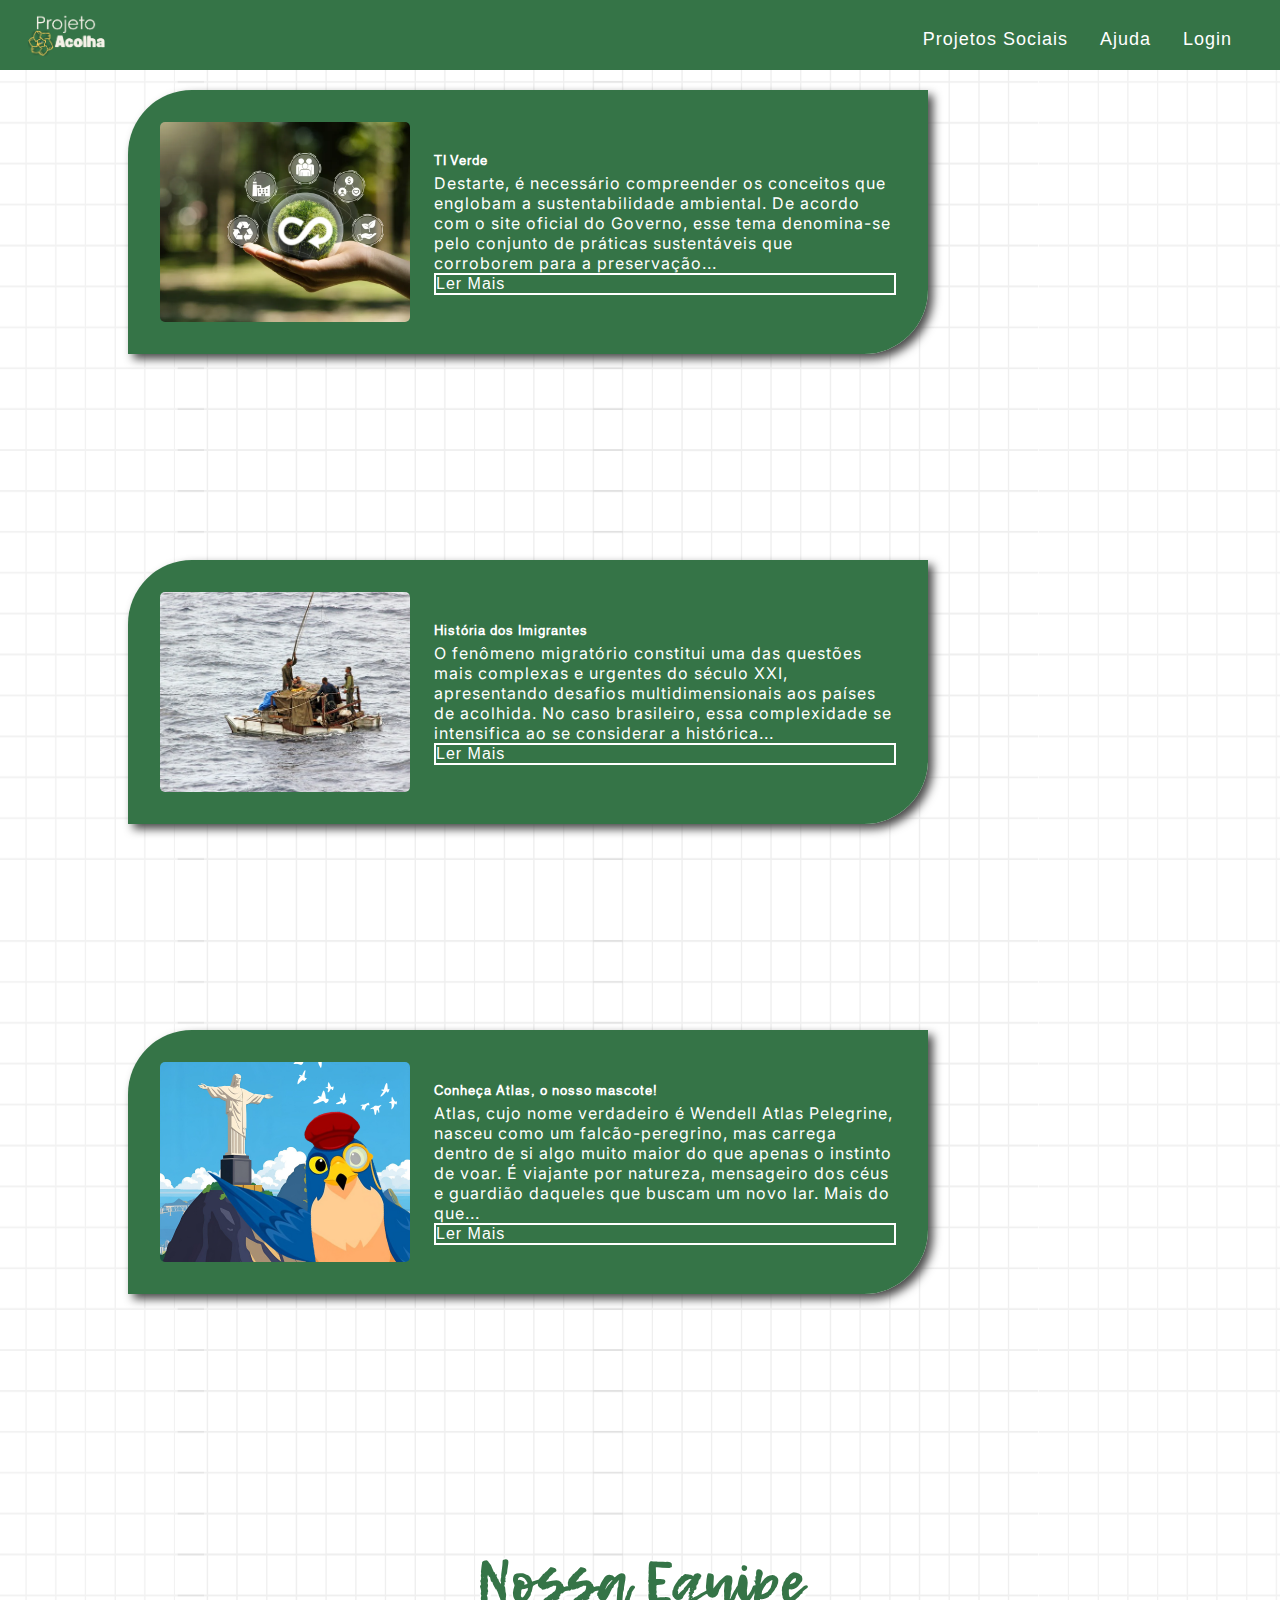
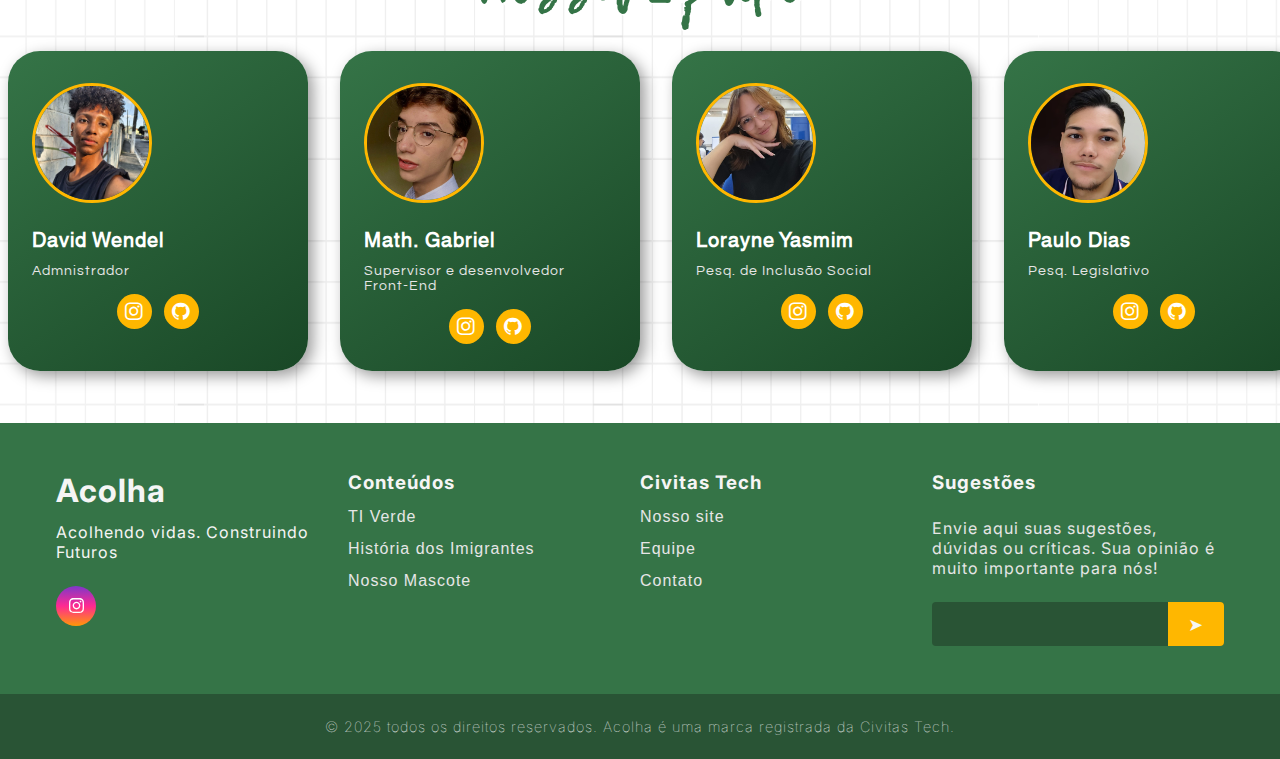
<file: index.html>
<!DOCTYPE html>
<html lang="py-br">

<head>
    <meta charset="UTF-8">
    <meta name="viewport" content="width=device-width, initial-scale=1.0">
    <link rel="stylesheet" href="./CSS/estiloBase.css">
    <link href="https://cdn.jsdelivr.net/npm/bootstrap@5.3.7/dist/css/bootstrap.min.css" rel="stylesheet"
        integrity="sha384-LN+7fdVzj6u52u30Kp6M/trliBMCMKTyK833zpbD+pXdCLuTusPj697FH4R/5mcr" crossorigin="anonymous">
    <link rel="stylesheet" href="https://cdn.jsdelivr.net/npm/bootstrap-icons@1.11.3/font/bootstrap-icons.min.css">
    <title>Acolha - Home</title>
</head>

<style>
    h5 {
        font-family: 'Titulo';
        font-weight: bold
    }

    ;

    p {
        font-family: 'Corpo';
    }

    ;

    a {
        font-family: 'Corpo';
    }

    ;
</style>

<di>

    <!-- BARRA DE NAVEGAÇÃO -->
    <header class="header">
        <nav class="nav">
            <a href="#" class="logo"></a>
            <button class="navegação"></button>
            <ul class="nav-list">
                <li><a href="./WEB/projetosSociais.html">Projetos Sociais</a></li>
                <li><a href="#">Ajuda</a></li>
                <li><a href="./WEB/login.html">Login</a></li>
                <li><a href="#" class="imagem-menu"></a></li>

            </ul>
        </nav>
    </header>

    <br>

    <div class="container-card">
        <div class="card" style="width: 50rem;">
            <div class="card-icon"><img src="./IMG/TI Verde.webp" alt=""></div>
            <div class="card-body">
                <h5 class="card-title">TI Verde</h5>
                <p class="card-text">Destarte, é necessário compreender os conceitos que englobam a
                    sustentabilidade ambiental. De acordo com o site oficial do Governo, esse
                    tema denomina-se pelo conjunto de práticas sustentáveis que corroborem
                    para a preservação...</p>
                <a href="#" class="btn btn-outline-light">Ler Mais</a>
            </div>
        </div>
    </div>

    <br>

    <div class="container-card">
        <div class="card" style="width: 50rem;">
            <div class="card-icon"><img src="./IMG/Refugiado.jpg" alt=""></div>
            <div class="card-body">
                <h5 class="card-title">História dos Imigrantes</h5>
                <p class="card-text">O fenômeno migratório constitui uma das questões mais complexas e urgentes do
                    século XXI, apresentando desafios multidimensionais aos países de acolhida. No caso
                    brasileiro, essa complexidade se intensifica ao se considerar a histórica...</p>
                <a href="#" class="btn btn-outline-light">Ler Mais</a>
            </div>
        </div>
    </div>

    <br>

    <div class="container-card">
        <div class="card" style="width: 50rem;">
            <div class="card-icon"><img src="./IMG/Atlas.png" alt=""></div>
            <div class="card-body">
                <h5 class="card-title">Conheça Atlas, o nosso mascote!</h5>
                <p class="card-text">Atlas, cujo nome verdadeiro é Wendell Atlas Pelegrine, nasceu como um
                    falcão-peregrino,
                    mas carrega dentro de si algo muito maior do que apenas o instinto de voar. É viajante por natureza,
                    mensageiro dos céus e guardião daqueles que buscam um novo lar. Mais do que...</p>
                <a href="#" class="btn btn-outline-light">Ler Mais</a>
            </div>
        </div>
    </div>

    <br>
    <h1 class="titulo-principal" style="
          margin: 40px 10px -25px;
          font-family: 'Lemon Tuesday';
          text-shadow: 3px 3px 0 #ffffff, -1px -1px 0 #ffffff, 1px -1px 0 #ffffff, -1px 1px 0 #ffffff;
          color: #357447;
          font-weight: bold;
          font-size: 3.5rem;
          text-align:center;
        ">
        Nossa Equipe
    </h1>
    <br>

    <div class="scroll-wrapper"></div>
    <div class="row-cards">
        <div class="profile-card">
            <img src="./IMG/integrantes/Wendel.jpg" class="profile-img" alt="Perfil 1">
            <h3 class="card-title">David Wendel</h3>
            <p class="card-text">Admnistrador</p>
            <div class="social-icons">
                <a href="#" aria-label="instagram" target="_blank" rel="noopener"><i class="bi bi-instagram"></i></a>
                <a href="#" aria-label="github" target="_blank" rel="noopener"><i class="bi bi-github"></i></a>
            </div>
        </div>
        <div class="profile-card">
            <img src="./IMG/integrantes/Math.jpg" class="profile-img" alt="Perfil 2">
            <h3 class="card-title">Math. Gabriel</h3>
            <p class="card-text">Supervisor e desenvolvedor <br>Front-End</p>
            <div class="social-icons">
                <a href="#" aria-label="instagram" target="_blank" rel="noopener"><i class="bi bi-instagram"></i></a>
                <a href="#" aria-label="github" target="_blank" rel="noopener"><i class="bi bi-github"></i></a>
            </div>
        </div>
        <div class="profile-card">
            <img src="./IMG/integrantes/Lorayne.jpg" class="profile-img" alt="Perfil 2">
            <h3 class="card-title">Lorayne Yasmim</h3>
            <p class="card-text">Pesq. de Inclusão Social</p>
            <div class="social-icons">
                <a href="#" aria-label="instagram" target="_blank" rel="noopener"><i class="bi bi-instagram"></i></a>
                <a href="#" aria-label="github" target="_blank" rel="noopener"><i class="bi bi-github"></i></a>
            </div>
        </div>
        <div class="profile-card">
            <img src="./IMG/integrantes/Paulo.jpg" class="profile-img" alt="Perfil 2">
            <h3 class="card-title">Paulo Dias</h3>
            <p class="card-text">Pesq. Legislativo</p>
            <div class="social-icons">
                <a href="#" aria-label="instagram" target="_blank" rel="noopener"><i class="bi bi-instagram"></i></a>
                <a href="#" aria-label="github" target="_blank" rel="noopener"><i class="bi bi-github"></i></a>
            </div>
        </div>
        <div class="profile-card">
            <img src="./IMG/integrantes/Pedro.jpg" class="profile-img" alt="Perfil 2">
            <h3 class="card-title">Pedro Nogueira</h3>
            <p class="card-text">Analista de Documentação</p>
            <div class="social-icons">
                <a href="#" aria-label="instagram" target="_blank" rel="noopener"><i class="bi bi-instagram"></i></a>
                <a href="#" aria-label="github" target="_blank" rel="noopener"><i class="bi bi-github"></i></a>
            </div>
        </div>
        <div class="profile-card">
            <img src="./IMG/integrantes/Heloisa.jpg" class="profile-img" alt="Perfil 2">
            <h3 class="card-title">Heloisa Almeida</h3>
            <p class="card-text">Prod. Midiática</p>
            <div class="social-icons">
                <a href="#" aria-label="instagram" target="_blank" rel="noopener"><i class="bi bi-instagram"></i></a>
                <a href="#" aria-label="github" target="_blank" rel="noopener"><i class="bi bi-github"></i></a>
            </div>
        </div>
        <div class="profile-card">
            <img src="./IMG/integrantes/Vini.jpg" class="profile-img" alt="Perfil 2">
            <h3 class="card-title">Vinicius Novaes</h3>
            <p class="card-text">Prod. Midiático</p>
            <div class="social-icons">
                <a href="#" aria-label="instagram" target="_blank" rel="noopener"><i class="bi bi-instagram"></i></a>
                <a href="#" aria-label="github" target="_blank" rel="noopener"><i class="bi bi-github"></i></a>
            </div>
        </div>
        <div class="profile-card">
            <img src="./IMG/integrantes/Yasmyn.webp" class="profile-img" alt="Perfil 2">
            <h3 class="card-title">Yasmyn Araújo</h3>
            <p class="card-text">Prod. Midiática</p>
            <div class="social-icons">
                <a href="#" aria-label="instagram" target="_blank" rel="noopener"><i class="bi bi-instagram"></i></a>
                <a href="#" aria-label="github" target="_blank" rel="noopener"><i class="bi bi-github"></i></a>
            </div>
        </div>
        <div class="profile-card">
            <img src="./IMG/integrantes/Nicolas.jpg" class="profile-img" alt="Perfil 2">
            <h3 class="card-title">Nicolas Vieira</h3>
            <p class="card-text">Desenvolvedor Back-End</p>
            <div class="social-icons">
                <a href="#" aria-label="instagram" target="_blank" rel="noopener"><i class="bi bi-instagram"></i></a>
                <a href="#" aria-label="github" target="_blank" rel="noopener"><i class="bi bi-github"></i></a>
            </div>
        </div>
        <div class="profile-card">
            <img src="./IMG/integrantes/Marianna.jpg" class="profile-img" alt="Perfil 2">
            <h3 class="card-title">Marianna Silva</h3>
            <p class="card-text">Gestora de Logistica</p>
            <div class="social-icons">
                <a href="#" aria-label="instagram" target="_blank" rel="noopener"><i class="bi bi-instagram"></i></a>
                <a href="#" aria-label="github" target="_blank" rel="noopener"><i class="bi bi-github"></i></a>
            </div>
        </div>
    </div>

    <br>

    <footer>
        <div id="footer_content">
            <div id="footer_contacts">
                <h1>Acolha</h1>
                <p>Acolhendo vidas. Construindo Futuros</p>

                <div id="footer_social_media">
                    <a href="https://www.instagram.com/acolha2025?utm_source=ig_web_button_share_sheet&igsh=ZDNlZDc0MzIxNw=="
                        class="footer-link" id="instagram" target="_blank" rel="noopener">
                        <svg xmlns="http://www.w3.org/2000/svg"
                            viewBox="0 0 448 512"><!--!Font Awesome Free 6.7.2 by @fontawesome - https://fontawesome.com License - https://fontawesome.com/license/free Copyright 2025 Fonticons, Inc.-->
                            <path fill="#ffffff"
                                d="M224.1 141c-63.6 0-114.9 51.3-114.9 114.9s51.3 114.9 114.9 114.9S339 319.5 339 255.9 287.7 141 224.1 141zm0 189.6c-41.1 0-74.7-33.5-74.7-74.7s33.5-74.7 74.7-74.7 74.7 33.5 74.7 74.7-33.6 74.7-74.7 74.7zm146.4-194.3c0 14.9-12 26.8-26.8 26.8-14.9 0-26.8-12-26.8-26.8s12-26.8 26.8-26.8 26.8 12 26.8 26.8zm76.1 27.2c-1.7-35.9-9.9-67.7-36.2-93.9-26.2-26.2-58-34.4-93.9-36.2-37-2.1-147.9-2.1-184.9 0-35.8 1.7-67.6 9.9-93.9 36.1s-34.4 58-36.2 93.9c-2.1 37-2.1 147.9 0 184.9 1.7 35.9 9.9 67.7 36.2 93.9s58 34.4 93.9 36.2c37 2.1 147.9 2.1 184.9 0 35.9-1.7 67.7-9.9 93.9-36.2 26.2-26.2 34.4-58 36.2-93.9 2.1-37 2.1-147.8 0-184.8zM398.8 388c-7.8 19.6-22.9 34.7-42.6 42.6-29.5 11.7-99.5 9-132.1 9s-102.7 2.6-132.1-9c-19.6-7.8-34.7-22.9-42.6-42.6-11.7-29.5-9-99.5-9-132.1s-2.6-102.7 9-132.1c7.8-19.6 22.9-34.7 42.6-42.6 29.5-11.7 99.5-9 132.1-9s102.7-2.6 132.1 9c19.6 7.8 34.7 22.9 42.6 42.6 11.7 29.5 9 99.5 9 132.1s2.7 102.7-9 132.1z" />
                        </svg> </a>
                </div>
            </div>

            <ul class="footer-list">
                <li>
                    <h3>Conteúdos</h3>
                </li>
                <li>
                    <a href="#" class="footer-link">TI Verde</a>
                </li>
                <li>
                    <a href="#" class="footer-link">História dos Imigrantes</a>
                </li>
                <li>
                    <a href="#" class="footer-link">Nosso Mascote</a>
                </li>
            </ul>

            <ul class="footer-list">
                <li>
                    <h3>Civitas Tech</h3>
                </li>
                <li>
                    <a href="#" class="footer-link">Nosso site</a>
                </li>
                <li>
                    <a href="#" class="footer-link">Equipe</a>
                </li>
                <li>
                    <a href="#" class="footer-link">Contato</a>
                </li>
            </ul>

            <div id="footer_subscribe">
                <h3>Sugestões</h3>

                <p>
                    Envie aqui suas sugestões, dúvidas ou críticas. Sua opinião é muito importante para nós!
                </p>

                <div id="input_group">
                    <input type="email" id="email">
                    <button>
                        ➤
                    </button>
                </div>
            </div>
        </div>

        <div id="footer_copyright">
            &#169
            2025 todos os direitos reservados. Acolha é uma marca registrada da Civitas Tech.
        </div>
    </footer>

    <script src="https://cdn.jsdelivr.net/npm/bootstrap@5.3.7/dist/js/bootstrap.bundle.min.js"
        integrity="sha384-ndDqU0Gzau9qJ1lfW4pNLlhNTkCfHzAVBReH9diLvGRem5+R9g2FzA8ZGN954O5Q"
        crossorigin="anonymous"></script>
    <script src="./JS/barraDeNavegação.js"></script>
    </body>

</html>
</file>
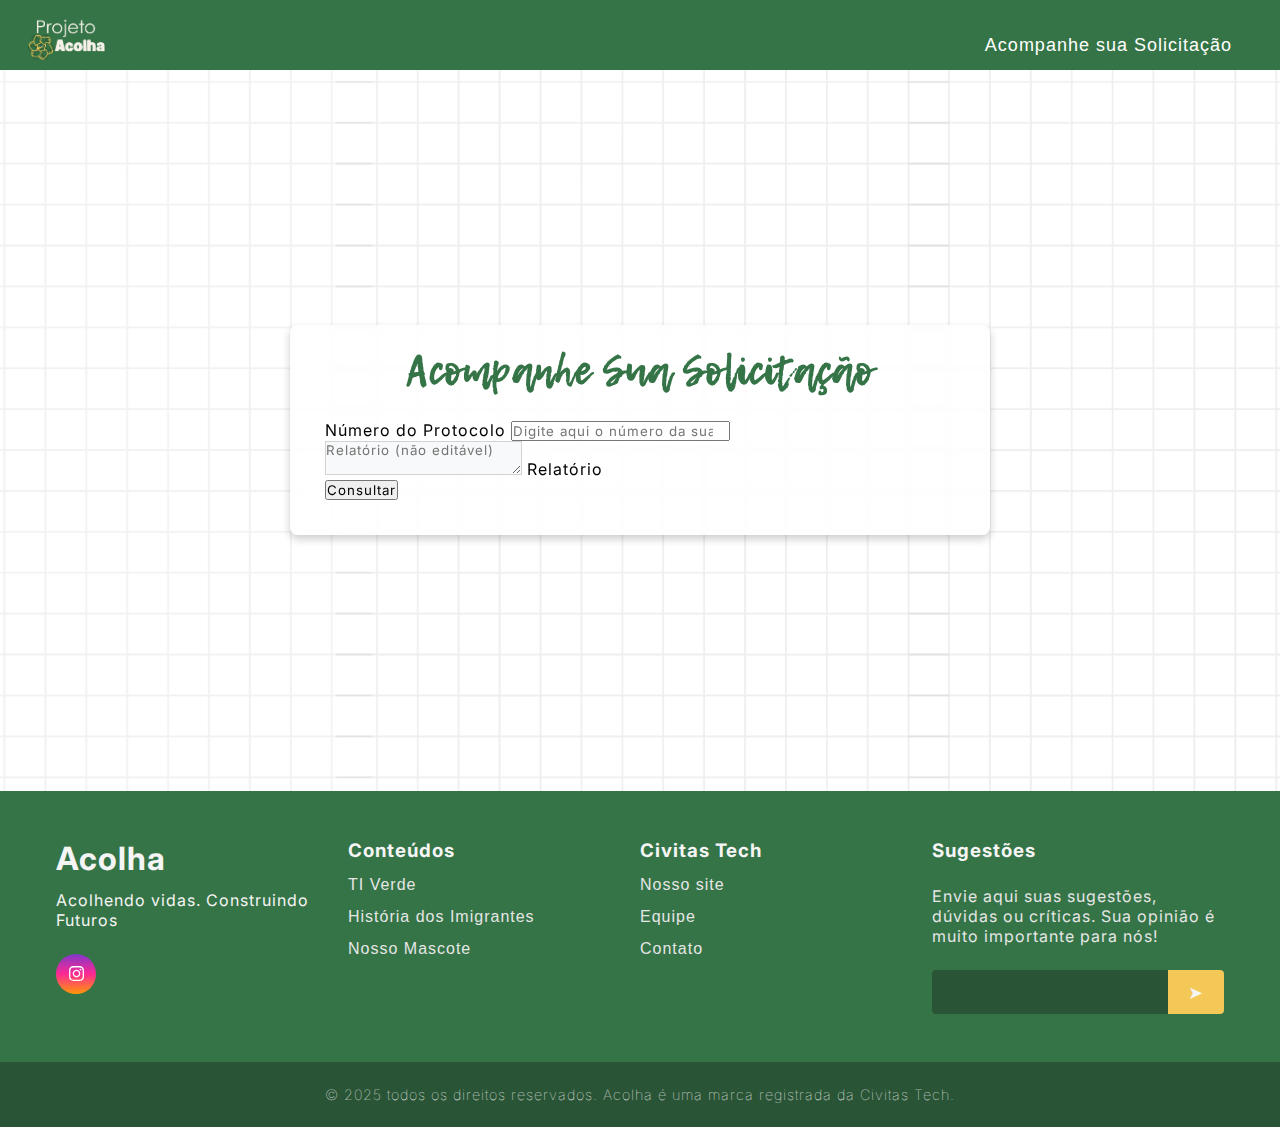
<file: WEB/AcompanheSuaSolicitação.html>
<!DOCTYPE html>
<html lang="en">

<head>
    <meta charset="UTF-8" />
    <meta name="viewport" content="width=device-width, initial-scale=1.0" />
    <link rel="stylesheet" href="../CSS/login.css">

    <link href="https://cdn.jsdelivr.net/npm/bootstrap@5.3.7/dist/css/bootstrap.min.css" rel="stylesheet"
        integrity="sha384-LN+7fdVzj6u52u30Kp6M/trliBMCMKTyK833zpbD+pXdCLuTusPj697FH4R/5mcr" crossorigin="anonymous">
    <title>Acolha - Acompanhe Sua Solicitação</title>
</head>

<style>
    body,
    html {
        height: 100%;
    }

    body {
        background-image: url('../IMG/FundoAcolha.png');
        background-size: cover;
        background-position: center center;
        background-repeat: no-repeat;
        background-attachment: fixed;
        min-height: 100vh;
    }

    /* Centraliza o conteúdo verticalmente e impede quebra do layout */
    .container-center {
        display: flex;
        justify-content: center;
        align-items: center;
        min-height: 80vh;
        padding: 20px;
    }

    /* Corrige largura da .card no mobile */
    .card {
        width: 100%;
        max-width: 700px;
        background-color: rgba(255, 255, 255, 0.9);
        /* Leve transparência */
        border-radius: 8px;
        backdrop-filter: blur(3px);
        /* Efeito bonito se quiser */
    }

    /* Garante que o botão de navegação não sobreponha o conteúdo */
    .navegação {
        z-index: 2000 !important;
    }

    /* Força o menu a aparecer acima, mas não quebrar o conteúdo */
    .nav-list {
        z-index: 1500;
    }

    .titulo-principal {
        margin: 20px;
        /* margem padrão */
        font-family: 'Lemon Tuesday', cursive;
        text-shadow: 2px 2px 0 #ffffff, -1px -1px 0 #ffffff, 1px -1px 0 #ffffff, -1px 1px 0 #ffffff;
        color: #357447;
        font-weight: bold;
    }

    /* Coloca o formulário abaixo do menu mobile */
    @media (max-width: 750px) {
        .container-center {
            margin-top: 100px;
            z-index: 500;
        }

        .card {
            width: 90%;
        }

        .titulo-principal {
            margin-bottom: 25px !important;

        }

</style>

<body>

    <!-- BARRA DE NAVEGAÇÃO -->
    <header class="header">
        <nav class="nav">
            <a href="../index.html" class="logo"></a>
            <button class="navegação">
                <div></div>
            </button>
            <ul class="nav-list">
                <li><a href="./AcompanheSuaSolicitação.html">Acompanhe sua Solicitação</a></li>
                <li><a href="#" class="imagem-menu"></a></li>
            </ul>
        </nav>
    </header>

    <!-- CORPO DO SITE -->

    <div class="container-center d-flex justify-content-center align-items-center"
        style="margin-top: 0px; margin-bottom: 1px;">

        <div class="card" style="width: 80%; padding: 35px; box-shadow: 0 4px 8px rgba(0,0,0,0.2);">
            <h1 class="titulo-principal" style="
          margin: -20px 10px 20px;
          font-family: 'Lemon Tuesday';
          text-shadow: 2px 2px 0 #ffffff, -1px -1px 0 #ffffff, 1px -1px 0 #ffffff, -1px 1px 0 #ffffff;
          color: #357447;
          font-weight: bold;
          font-size: 2.5rem;
          text-align:center;
        ">
                Acompanhe Sua Solicitação
            </h1>
            <div class="input-group mb-3">
                <span class="input-group-text" id="basic-addon3">Número do Protocolo</span>
                <input type="number" placeholder="Digite aqui o número da sua solicitação" class="form-control"
                    id="basic-url" aria-describedby="basic-addon3 basic-addon4">
            </div>

            <div class="input-group mb-3">
                <div class="form-floating">
                    <textarea class="form-control" placeholder="Relatório (não editável)" id="floatingTextarea2"
                        style="height: auto; background-color: #f8f9fa; cursor: not-allowed;" aria-disabled="true"
                        disabled tabindex="-1"></textarea>
                    <label for="floatingTextarea2">Relatório</label>
                </div>
            </div>

            <div class="d-flex justify-content-end mt-3">
                <button type="submit" id="btn" class="btn btn-success">Consultar</button>
            </div>


        </div>
    </div>

    <!-- FOOTER -->

    <footer>
        <div id="footer_content">
            <div id="footer_contacts">
                <h1>Acolha</h1>
                <p>Acolhendo vidas. Construindo Futuros</p>

                <div id="footer_social_media">
                    <a href="https://www.instagram.com/acolha2025?utm_source=ig_web_button_share_sheet&igsh=ZDNlZDc0MzIxNw=="
                        class="footer-link" id="instagram">
                        <svg xmlns="http://www.w3.org/2000/svg"
                            viewBox="0 0 448 512"><!--!Font Awesome Free 6.7.2 by @fontawesome - https://fontawesome.com License - https://fontawesome.com/license/free Copyright 2025 Fonticons, Inc.-->
                            <path fill="#ffffff"
                                d="M224.1 141c-63.6 0-114.9 51.3-114.9 114.9s51.3 114.9 114.9 114.9S339 319.5 339 255.9 287.7 141 224.1 141zm0 189.6c-41.1 0-74.7-33.5-74.7-74.7s33.5-74.7 74.7-74.7 74.7 33.5 74.7 74.7-33.6 74.7-74.7 74.7zm146.4-194.3c0 14.9-12 26.8-26.8 26.8-14.9 0-26.8-12-26.8-26.8s12-26.8 26.8-26.8 26.8 12 26.8 26.8zm76.1 27.2c-1.7-35.9-9.9-67.7-36.2-93.9-26.2-26.2-58-34.4-93.9-36.2-37-2.1-147.9-2.1-184.9 0-35.8 1.7-67.6 9.9-93.9 36.1s-34.4 58-36.2 93.9c-2.1 37-2.1 147.9 0 184.9 1.7 35.9 9.9 67.7 36.2 93.9s58 34.4 93.9 36.2c37 2.1 147.9 2.1 184.9 0 35.9-1.7 67.7-9.9 93.9-36.2 26.2-26.2 34.4-58 36.2-93.9 2.1-37 2.1-147.8 0-184.8zM398.8 388c-7.8 19.6-22.9 34.7-42.6 42.6-29.5 11.7-99.5 9-132.1 9s-102.7 2.6-132.1-9c-19.6-7.8-34.7-22.9-42.6-42.6-11.7-29.5-9-99.5-9-132.1s-2.6-102.7 9-132.1c7.8-19.6 22.9-34.7 42.6-42.6 29.5-11.7 99.5-9 132.1-9s102.7-2.6 132.1 9c19.6 7.8 34.7 22.9 42.6 42.6 11.7 29.5 9 99.5 9 132.1s2.7 102.7-9 132.1z" />
                        </svg> </a>
                </div>
            </div>

            <ul class="footer-list">
                <li>
                    <h3>Conteúdos</h3>
                </li>
                <li>
                    <a href="#" class="footer-link">TI Verde</a>
                </li>
                <li>
                    <a href="#" class="footer-link">História dos Imigrantes</a>
                </li>
                <li>
                    <a href="#" class="footer-link">Nosso Mascote</a>
                </li>
            </ul>

            <ul class="footer-list">
                <li>
                    <h3>Civitas Tech</h3>
                </li>
                <li>
                    <a href="#" class="footer-link">Nosso site</a>
                </li>
                <li>
                    <a href="#" class="footer-link">Equipe</a>
                </li>
                <li>
                    <a href="#" class="footer-link">Contato</a>
                </li>
            </ul>

            <div id="footer_subscribe">
                <h3>Sugestões</h3>

                <p>
                    Envie aqui suas sugestões, dúvidas ou críticas. Sua opinião é muito importante para nós!
                </p>

                <div id="input_group">
                    <input type="email" id="email">
                    <button>
                        ➤
                    </button>
                </div>
            </div>
        </div>

        <div id="footer_copyright">
            &#169
            2025 todos os direitos reservados. Acolha é uma marca registrada da Civitas Tech.
        </div>
    </footer>

    <script src="https://cdn.jsdelivr.net/npm/bootstrap@5.3.7/dist/js/bootstrap.bundle.min.js"
        integrity="sha384-ndDqU0Gzau9qJ1lfW4pNLlhNTkCfHzAVBReH9diLvGRem5+R9g2FzA8ZGN954O5Q"
        crossorigin="anonymous"></script>
    <script src="../JS/barraDeNavegação.js"></script>
</body>

</html>
</file>
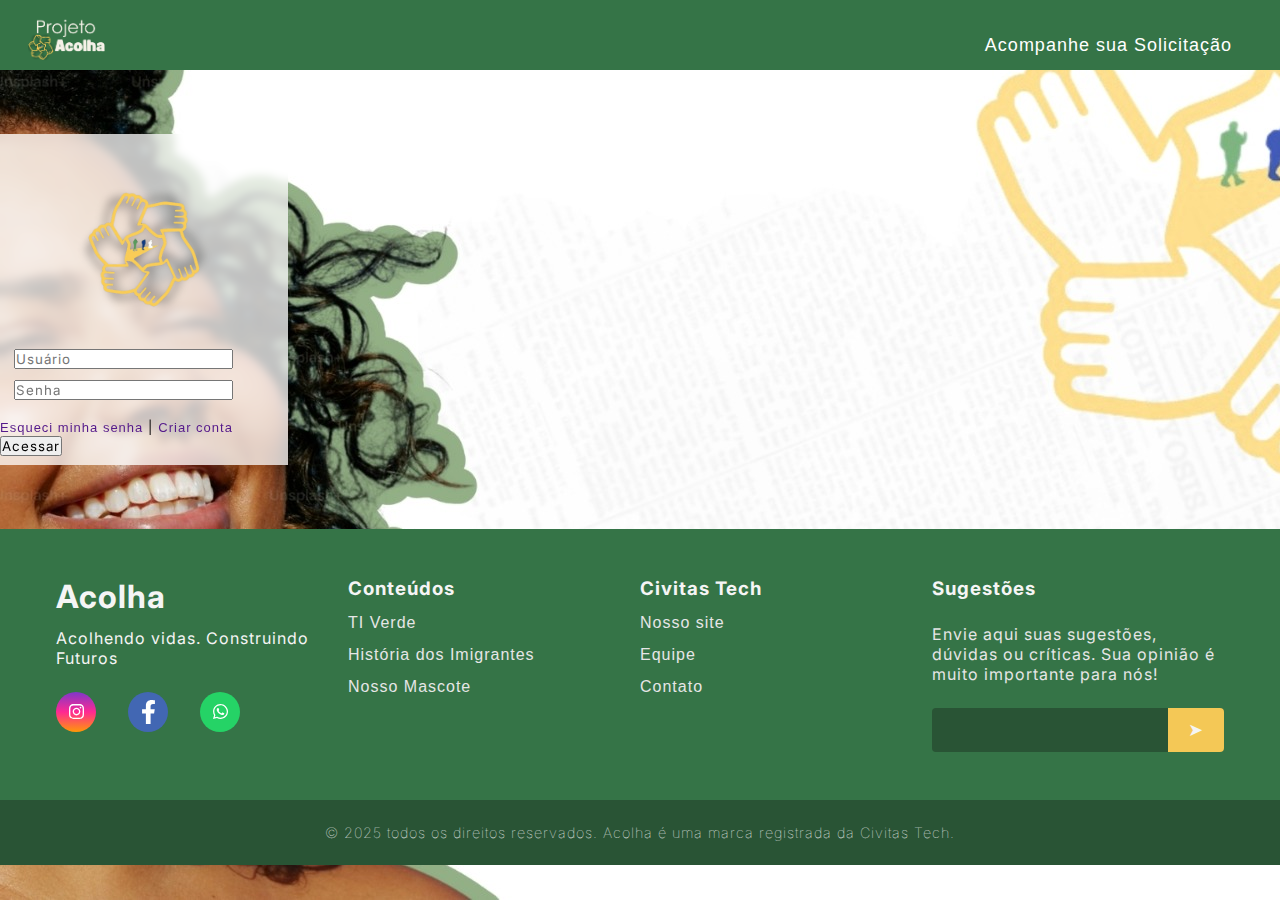
<file: WEB/cadastroEM.html>
<!DOCTYPE html>
<html lang="en">

<head>
    <meta charset="UTF-8" />
    <meta name="viewport" content="width=device-width, initial-scale=1.0" />
    <link rel="stylesheet" href="../CSS/login.css">

    <link href="https://cdn.jsdelivr.net/npm/bootstrap@5.3.7/dist/css/bootstrap.min.css" rel="stylesheet"
        integrity="sha384-LN+7fdVzj6u52u30Kp6M/trliBMCMKTyK833zpbD+pXdCLuTusPj697FH4R/5mcr" crossorigin="anonymous">
    <title>Acolha - Login</title>
</head>

<body>

    <!-- BARRA DE NAVEGAÇÃO -->
    <header class="header">
        <nav class="nav">
            <a href="../index.html" class="logo"></a>
            <button class="navegação">
                <div></div>
            </button>
            <ul class="nav-list">
                <li><a href="#">Acompanhe sua Solicitação</a></li>
                <li><a href="#" class="imagem-menu"></a></li>
            </ul>
        </nav>
    </header>
    <div class="container-center d-flex justify-content-center align-items-center"
        style="margin-top: 5%; margin-bottom: 5%;">
        <div class="card" style="width: 18rem;">
            <form>
                <div style="max-width: 90%; margin: auto; padding-top: 20px;">
                    <img style="width: 75%; display: block; margin: 0 auto;" src="../IMG/width_500.webp" alt="">
                    <input style="margin-bottom: 10px;" class="form-control" type="text" placeholder="Usuário"
                        aria-label="Usuário">
                    <input type="password" class="form-control" placeholder="Senha">
                </div>
                <div class="text-center">
                    <div class="text-center">
                        <p style="font-size: small; margin-top: 0.5cm;"><a href="">Esqueci minha senha</a> | <a href="">Criar conta</a></p>
                    </div>
                    <button style="margin-bottom: 3%" type="submit" class="btn btn-success">Acessar</button>
                </div>
            </form>
        </div>
    </div>

    <footer>
        <div id="footer_content">
            <div id="footer_contacts">
                <h1>Acolha</h1>
                <p>Acolhendo vidas. Construindo Futuros</p>

                <div id="footer_social_media">
                    <a href="https://www.instagram.com/acolha2025?utm_source=ig_web_button_share_sheet&igsh=ZDNlZDc0MzIxNw=="
                        class="footer-link" id="instagram">
                        <svg xmlns="http://www.w3.org/2000/svg"
                            viewBox="0 0 448 512"><!--!Font Awesome Free 6.7.2 by @fontawesome - https://fontawesome.com License - https://fontawesome.com/license/free Copyright 2025 Fonticons, Inc.-->
                            <path fill="#ffffff"
                                d="M224.1 141c-63.6 0-114.9 51.3-114.9 114.9s51.3 114.9 114.9 114.9S339 319.5 339 255.9 287.7 141 224.1 141zm0 189.6c-41.1 0-74.7-33.5-74.7-74.7s33.5-74.7 74.7-74.7 74.7 33.5 74.7 74.7-33.6 74.7-74.7 74.7zm146.4-194.3c0 14.9-12 26.8-26.8 26.8-14.9 0-26.8-12-26.8-26.8s12-26.8 26.8-26.8 26.8 12 26.8 26.8zm76.1 27.2c-1.7-35.9-9.9-67.7-36.2-93.9-26.2-26.2-58-34.4-93.9-36.2-37-2.1-147.9-2.1-184.9 0-35.8 1.7-67.6 9.9-93.9 36.1s-34.4 58-36.2 93.9c-2.1 37-2.1 147.9 0 184.9 1.7 35.9 9.9 67.7 36.2 93.9s58 34.4 93.9 36.2c37 2.1 147.9 2.1 184.9 0 35.9-1.7 67.7-9.9 93.9-36.2 26.2-26.2 34.4-58 36.2-93.9 2.1-37 2.1-147.8 0-184.8zM398.8 388c-7.8 19.6-22.9 34.7-42.6 42.6-29.5 11.7-99.5 9-132.1 9s-102.7 2.6-132.1-9c-19.6-7.8-34.7-22.9-42.6-42.6-11.7-29.5-9-99.5-9-132.1s-2.6-102.7 9-132.1c7.8-19.6 22.9-34.7 42.6-42.6 29.5-11.7 99.5-9 132.1-9s102.7-2.6 132.1 9c19.6 7.8 34.7 22.9 42.6 42.6 11.7 29.5 9 99.5 9 132.1s2.7 102.7-9 132.1z" />
                        </svg> </a>

                    <a href="#" class="footer-link" id="facebook">
                        <svg xmlns="http://www.w3.org/2000/svg"
                            viewBox="0 0 320 512"><!--!Font Awesome Free 6.7.2 by @fontawesome - https://fontawesome.com License - https://fontawesome.com/license/free Copyright 2025 Fonticons, Inc.-->
                            <path fill="#ffffff"
                                d="M279.1 288l14.2-92.7h-88.9v-60.1c0-25.4 12.4-50.1 52.2-50.1h40.4V6.3S260.4 0 225.4 0c-73.2 0-121.1 44.4-121.1 124.7v70.6H22.9V288h81.4v224h100.2V288z" />
                        </svg> </a>

                    <a href="#" class="footer-link" id="whatsapp">
                        <svg xmlns="http://www.w3.org/2000/svg"
                            viewBox="0 0 448 512"><!--!Font Awesome Free 6.7.2 by @fontawesome - https://fontawesome.com License - https://fontawesome.com/license/free Copyright 2025 Fonticons, Inc.-->
                            <path fill="#ffffff"
                                d="M380.9 97.1C339 55.1 283.2 32 223.9 32c-122.4 0-222 99.6-222 222 0 39.1 10.2 77.3 29.6 111L0 480l117.7-30.9c32.4 17.7 68.9 27 106.1 27h.1c122.3 0 224.1-99.6 224.1-222 0-59.3-25.2-115-67.1-157zm-157 341.6c-33.2 0-65.7-8.9-94-25.7l-6.7-4-69.8 18.3L72 359.2l-4.4-7c-18.5-29.4-28.2-63.3-28.2-98.2 0-101.7 82.8-184.5 184.6-184.5 49.3 0 95.6 19.2 130.4 54.1 34.8 34.9 56.2 81.2 56.1 130.5 0 101.8-84.9 184.6-186.6 184.6zm101.2-138.2c-5.5-2.8-32.8-16.2-37.9-18-5.1-1.9-8.8-2.8-12.5 2.8-3.7 5.6-14.3 18-17.6 21.8-3.2 3.7-6.5 4.2-12 1.4-32.6-16.3-54-29.1-75.5-66-5.7-9.8 5.7-9.1 16.3-30.3 1.8-3.7 .9-6.9-.5-9.7-1.4-2.8-12.5-30.1-17.1-41.2-4.5-10.8-9.1-9.3-12.5-9.5-3.2-.2-6.9-.2-10.6-.2-3.7 0-9.7 1.4-14.8 6.9-5.1 5.6-19.4 19-19.4 46.3 0 27.3 19.9 53.7 22.6 57.4 2.8 3.7 39.1 59.7 94.8 83.8 35.2 15.2 49 16.5 66.6 13.9 10.7-1.6 32.8-13.4 37.4-26.4 4.6-13 4.6-24.1 3.2-26.4-1.3-2.5-5-3.9-10.5-6.6z" />
                        </svg> </a>
                </div>
            </div>

            <ul class="footer-list">
                <li>
                    <h3>Conteúdos</h3>
                </li>
                <li>
                    <a href="#" class="footer-link">TI Verde</a>
                </li>
                <li>
                    <a href="#" class="footer-link">História dos Imigrantes</a>
                </li>
                <li>
                    <a href="#" class="footer-link">Nosso Mascote</a>
                </li>
            </ul>

            <ul class="footer-list">
                <li>
                    <h3>Civitas Tech</h3>
                </li>
                <li>
                    <a href="#" class="footer-link">Nosso site</a>
                </li>
                <li>
                    <a href="#" class="footer-link">Equipe</a>
                </li>
                <li>
                    <a href="#" class="footer-link">Contato</a>
                </li>
            </ul>

            <div id="footer_subscribe">
                <h3>Sugestões</h3>

                <p>
                    Envie aqui suas sugestões, dúvidas ou críticas. Sua opinião é muito importante para nós!
                </p>

                <div id="input_group">
                    <input type="email" id="email">
                    <button>
                        ➤
                    </button>
                </div>
            </div>
        </div>

        <div id="footer_copyright">
            &#169
            2025 todos os direitos reservados. Acolha é uma marca registrada da Civitas Tech.
        </div>
    </footer>

    <script src="https://cdn.jsdelivr.net/npm/bootstrap@5.3.7/dist/js/bootstrap.bundle.min.js"
        integrity="sha384-ndDqU0Gzau9qJ1lfW4pNLlhNTkCfHzAVBReH9diLvGRem5+R9g2FzA8ZGN954O5Q"
        crossorigin="anonymous"></script>
    <script src="../JS/barraDeNavegação.js"></script>
</body>

</html>
</file>
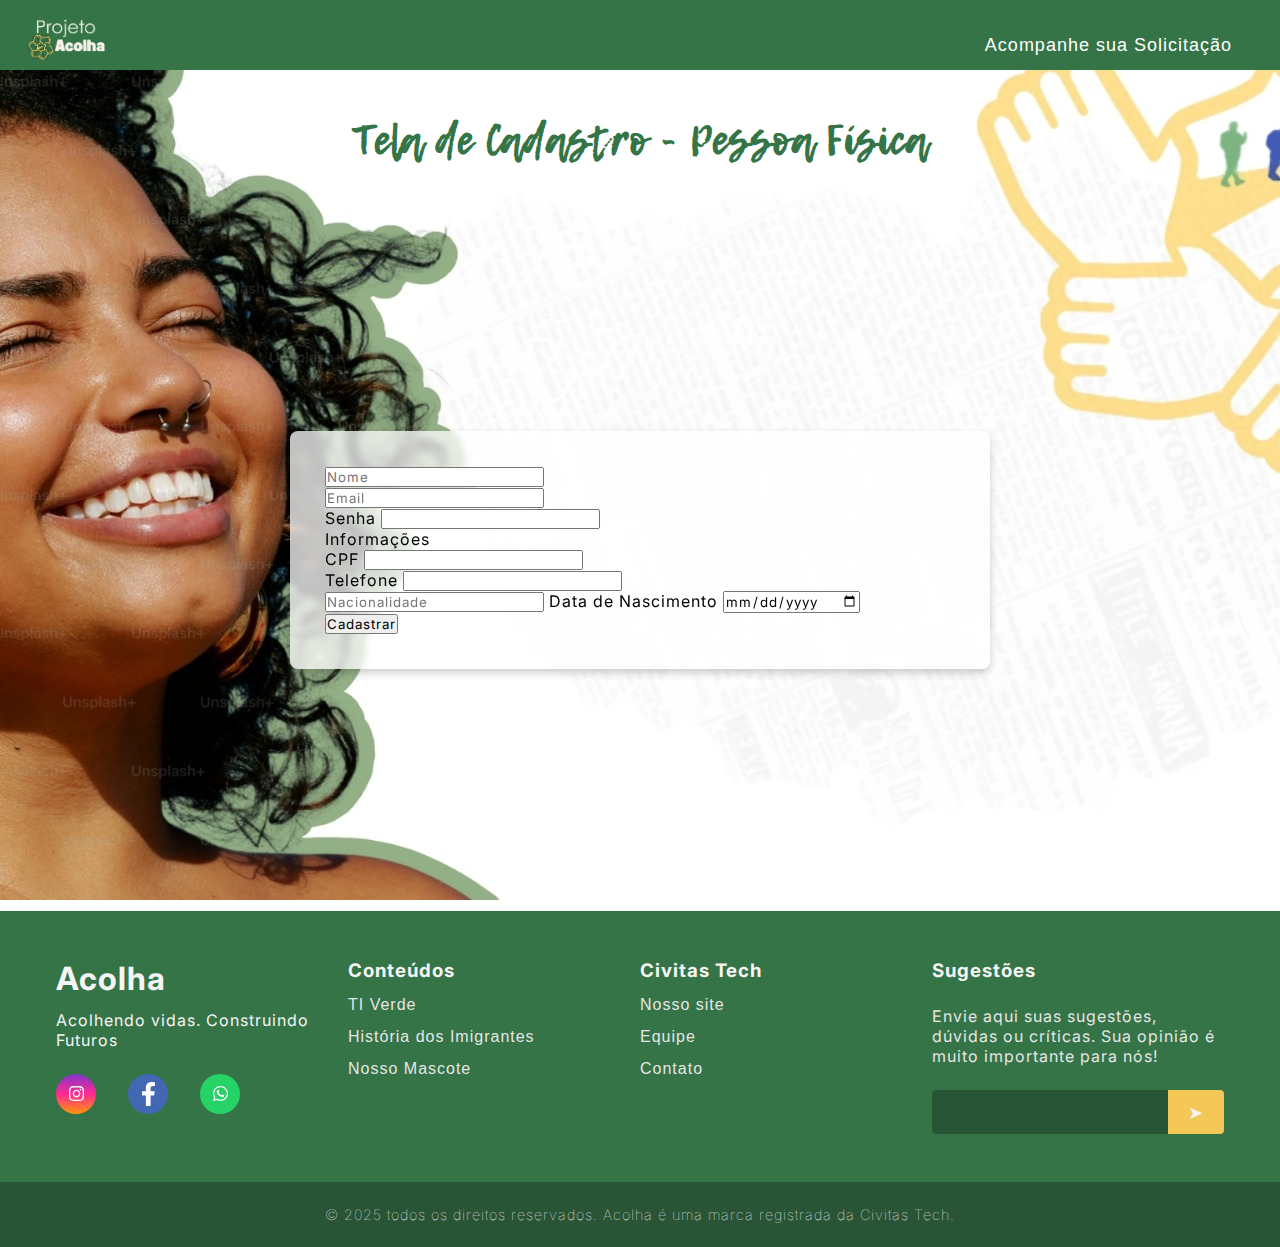
<file: WEB/cadastroPF.html>
<!DOCTYPE html>
<html lang="en">

<head>
    <meta charset="UTF-8" />
    <meta name="viewport" content="width=device-width, initial-scale=1.0" />
    <link rel="stylesheet" href="../CSS/login.css">

    <link href="https://cdn.jsdelivr.net/npm/bootstrap@5.3.7/dist/css/bootstrap.min.css" rel="stylesheet"
        integrity="sha384-LN+7fdVzj6u52u30Kp6M/trliBMCMKTyK833zpbD+pXdCLuTusPj697FH4R/5mcr" crossorigin="anonymous">
    <title>Acolha - Login</title>
</head>

<style>
    body,
    html {
        height: 100%;
    }

    body {
        background-image: url('../IMG/FundoCadastro.jpeg');
        background-size: cover;
        background-position: center center;
        background-repeat: no-repeat;
        background-attachment: fixed;
        min-height: 100vh;
    }

    /* Centraliza o conteúdo verticalmente e impede quebra do layout */
    .container-center {
        display: flex;
        justify-content: center;
        align-items: center;
        min-height: 80vh;
        padding: 20px;
    }

    /* Corrige largura da .card no mobile */
    .card {
        width: 100%;
        max-width: 700px;
        background-color: rgba(255, 255, 255, 0.9);
        /* Leve transparência */
        border-radius: 8px;
        backdrop-filter: blur(3px);
        /* Efeito bonito se quiser */
    }

    /* Garante que o botão de navegação não sobreponha o conteúdo */
    .navegação {
        z-index: 2000 !important;
    }

    /* Força o menu a aparecer acima, mas não quebrar o conteúdo */
    .nav-list {
        z-index: 1500;
    }

    .titulo-principal {
        margin: 20px;
        /* margem padrão */
        font-family: 'Lemon Tuesday', cursive;
        text-shadow: 2px 2px 0 #ffffff, -1px -1px 0 #ffffff, 1px -1px 0 #ffffff, -1px 1px 0 #ffffff;
        color: #357447;
        font-weight: bold;
    }

    /* Coloca o formulário abaixo do menu mobile */
    @media (max-width: 750px) {
        .container-center {
            margin-top: 100px;
            z-index: 500;
        }

        .card {
            width: 90%;
        }

        .titulo-principal {
            margin-bottom: -25px !important;

        }

    }
</style>

<body>
    <!-- BARRA DE NAVEGAÇÃO -->
    <header class="header">
        <nav class="nav">
            <a href="../index.html" class="logo"></a>
            <button class="navegação">
                <div></div>
            </button>
            <ul class="nav-list">
                <li><a href="#">Acompanhe sua Solicitação</a></li>
                <li><a href="#" class="imagem-menu"></a></li>
            </ul>
        </nav>
    </header>

            <h1 class="titulo-principal" style="
          margin: 40px 10px 20px;
          font-family: 'Lemon Tuesday';
          text-shadow: 2px 2px 0 #ffffff, -1px -1px 0 #ffffff, 1px -1px 0 #ffffff, -1px 1px 0 #ffffff;
          color: #357447;
          font-weight: bold;
          font-size: 2.5rem;
          text-align:center;
        ">
            Tela de Cadastro - Pessoa Física
        </h1>
    <div class="container-center d-flex justify-content-center align-items-center"
        style="margin-top: 0px; margin-bottom: 1px;">
        <div class="card" style="width: 80%; padding: 35px; box-shadow: 0 4px 8px rgba(0,0,0,0.2);">
            <div class="input-group mb-3">
                <input type="text" class="form-control" id="nome" placeholder="Nome" aria-label="Username"
                    aria-describedby="basic-addon1">
            </div>

            <div class="input-group mb-3">
                <input id="email" type="text" class="form-control" placeholder="Email" aria-label="Recipient’s username"
                    aria-describedby="basic-addon2">
                

            </div>

            <div class="input-group mb-3">
                <span class="input-group-text" id="basic-addon3">Senha</span>
                <input type="password" class="form-control senha" id="basic-url" aria-describedby="basic-addon3 basic-addon4">
            </div>

            <div class="mb-3">
                <label for="basic-url" class="form-label">Informações</label>
                <div class="input-group">
                    <span class="input-group-text" id="basic-addon3">CPF</span>
                    <input type="text" class="form-control cpf" id="basic-url cpf" aria-describedby="basic-addon3 basic-addon4">
                </div>
            </div>

            <div class="input-group mb-3">
                <span class="input-group-text">Telefone</span>
                <input type="text" class="form-control telefone" aria-label="Amount (to the nearest dollar)">
            </div>

            <div class="input-group mb-3">
                <input type="text" class="form-control nacionalidade" placeholder="Nacionalidade" aria-label="Username">
                <span class="input-group-text">Data de Nascimento</span>
                <input type="date" class="form-control dataNasc" id="basic-url" aria-describedby="basic-addon3 basic-addon4">
            </div>

            <div class="d-flex justify-content-end mt-3">
                <button type="submit" id="btn" class="btn btn-success">Cadastrar</button>
            </div>


        </div>
    </div>

    <footer>
        <div id="footer_content">
            <div id="footer_contacts">
                <h1>Acolha</h1>
                <p>Acolhendo vidas. Construindo Futuros</p>

                <div id="footer_social_media">
                    <a href="https://www.instagram.com/acolha2025?utm_source=ig_web_button_share_sheet&igsh=ZDNlZDc0MzIxNw=="
                        class="footer-link" id="instagram">
                        <svg xmlns="http://www.w3.org/2000/svg"
                            viewBox="0 0 448 512"><!--!Font Awesome Free 6.7.2 by @fontawesome - https://fontawesome.com License - https://fontawesome.com/license/free Copyright 2025 Fonticons, Inc.-->
                            <path fill="#ffffff"
                                d="M224.1 141c-63.6 0-114.9 51.3-114.9 114.9s51.3 114.9 114.9 114.9S339 319.5 339 255.9 287.7 141 224.1 141zm0 189.6c-41.1 0-74.7-33.5-74.7-74.7s33.5-74.7 74.7-74.7 74.7 33.5 74.7 74.7-33.6 74.7-74.7 74.7zm146.4-194.3c0 14.9-12 26.8-26.8 26.8-14.9 0-26.8-12-26.8-26.8s12-26.8 26.8-26.8 26.8 12 26.8 26.8zm76.1 27.2c-1.7-35.9-9.9-67.7-36.2-93.9-26.2-26.2-58-34.4-93.9-36.2-37-2.1-147.9-2.1-184.9 0-35.8 1.7-67.6 9.9-93.9 36.1s-34.4 58-36.2 93.9c-2.1 37-2.1 147.9 0 184.9 1.7 35.9 9.9 67.7 36.2 93.9s58 34.4 93.9 36.2c37 2.1 147.9 2.1 184.9 0 35.9-1.7 67.7-9.9 93.9-36.2 26.2-26.2 34.4-58 36.2-93.9 2.1-37 2.1-147.8 0-184.8zM398.8 388c-7.8 19.6-22.9 34.7-42.6 42.6-29.5 11.7-99.5 9-132.1 9s-102.7 2.6-132.1-9c-19.6-7.8-34.7-22.9-42.6-42.6-11.7-29.5-9-99.5-9-132.1s-2.6-102.7 9-132.1c7.8-19.6 22.9-34.7 42.6-42.6 29.5-11.7 99.5-9 132.1-9s102.7-2.6 132.1 9c19.6 7.8 34.7 22.9 42.6 42.6 11.7 29.5 9 99.5 9 132.1s2.7 102.7-9 132.1z" />
                        </svg> </a>

                    <a href="#" class="footer-link" id="facebook">
                        <svg xmlns="http://www.w3.org/2000/svg"
                            viewBox="0 0 320 512"><!--!Font Awesome Free 6.7.2 by @fontawesome - https://fontawesome.com License - https://fontawesome.com/license/free Copyright 2025 Fonticons, Inc.-->
                            <path fill="#ffffff"
                                d="M279.1 288l14.2-92.7h-88.9v-60.1c0-25.4 12.4-50.1 52.2-50.1h40.4V6.3S260.4 0 225.4 0c-73.2 0-121.1 44.4-121.1 124.7v70.6H22.9V288h81.4v224h100.2V288z" />
                        </svg> </a>

                    <a href="#" class="footer-link" id="whatsapp">
                        <svg xmlns="http://www.w3.org/2000/svg"
                            viewBox="0 0 448 512"><!--!Font Awesome Free 6.7.2 by @fontawesome - https://fontawesome.com License - https://fontawesome.com/license/free Copyright 2025 Fonticons, Inc.-->
                            <path fill="#ffffff"
                                d="M380.9 97.1C339 55.1 283.2 32 223.9 32c-122.4 0-222 99.6-222 222 0 39.1 10.2 77.3 29.6 111L0 480l117.7-30.9c32.4 17.7 68.9 27 106.1 27h.1c122.3 0 224.1-99.6 224.1-222 0-59.3-25.2-115-67.1-157zm-157 341.6c-33.2 0-65.7-8.9-94-25.7l-6.7-4-69.8 18.3L72 359.2l-4.4-7c-18.5-29.4-28.2-63.3-28.2-98.2 0-101.7 82.8-184.5 184.6-184.5 49.3 0 95.6 19.2 130.4 54.1 34.8 34.9 56.2 81.2 56.1 130.5 0 101.8-84.9 184.6-186.6 184.6zm101.2-138.2c-5.5-2.8-32.8-16.2-37.9-18-5.1-1.9-8.8-2.8-12.5 2.8-3.7 5.6-14.3 18-17.6 21.8-3.2 3.7-6.5 4.2-12 1.4-32.6-16.3-54-29.1-75.5-66-5.7-9.8 5.7-9.1 16.3-30.3 1.8-3.7 .9-6.9-.5-9.7-1.4-2.8-12.5-30.1-17.1-41.2-4.5-10.8-9.1-9.3-12.5-9.5-3.2-.2-6.9-.2-10.6-.2-3.7 0-9.7 1.4-14.8 6.9-5.1 5.6-19.4 19-19.4 46.3 0 27.3 19.9 53.7 22.6 57.4 2.8 3.7 39.1 59.7 94.8 83.8 35.2 15.2 49 16.5 66.6 13.9 10.7-1.6 32.8-13.4 37.4-26.4 4.6-13 4.6-24.1 3.2-26.4-1.3-2.5-5-3.9-10.5-6.6z" />
                        </svg> </a>
                </div>
            </div>
            <ul class="footer-list">
                <li>
                    <h3>Conteúdos</h3>
                </li>
                <li>
                    <a href="#" class="footer-link">TI Verde</a>
                </li>
                <li>
                    <a href="#" class="footer-link">História dos Imigrantes</a>
                </li>
                <li>
                    <a href="#" class="footer-link">Nosso Mascote</a>
                </li>
            </ul>

            <ul class="footer-list">
                <li>
                    <h3>Civitas Tech</h3>
                </li>
                <li>
                    <a href="#" class="footer-link">Nosso site</a>
                </li>
                <li>
                    <a href="#" class="footer-link">Equipe</a>
                </li>
                <li>
                    <a href="#" class="footer-link">Contato</a>
                </li>
            </ul>

            <div id="footer_subscribe">
                <h3>Sugestões</h3>

                <p>
                    Envie aqui suas sugestões, dúvidas ou críticas. Sua opinião é muito importante para nós!
                </p>

                <div id="input_group">
                    <input type="email" id="email input"/>
                    <button>
                        ➤
                    </button>
                </div>
            </div>
        </div>

        <div id="footer_copyright">
            &#169
            2025 todos os direitos reservados. Acolha é uma marca registrada da Civitas Tech.
        </div>
    </footer>

    <script src="https://cdn.jsdelivr.net/npm/bootstrap@5.3.7/dist/js/bootstrap.bundle.min.js"
        integrity="sha384-ndDqU0Gzau9qJ1lfW4pNLlhNTkCfHzAVBReH9diLvGRem5+R9g2FzA8ZGN954O5Q"
        crossorigin="anonymous"></script>
    <script src="../JS/barraDeNavegação.js"></script>
    <script src="../JS/cadastro/cadastroPF.js"></script>
</body>

</html>
</file>
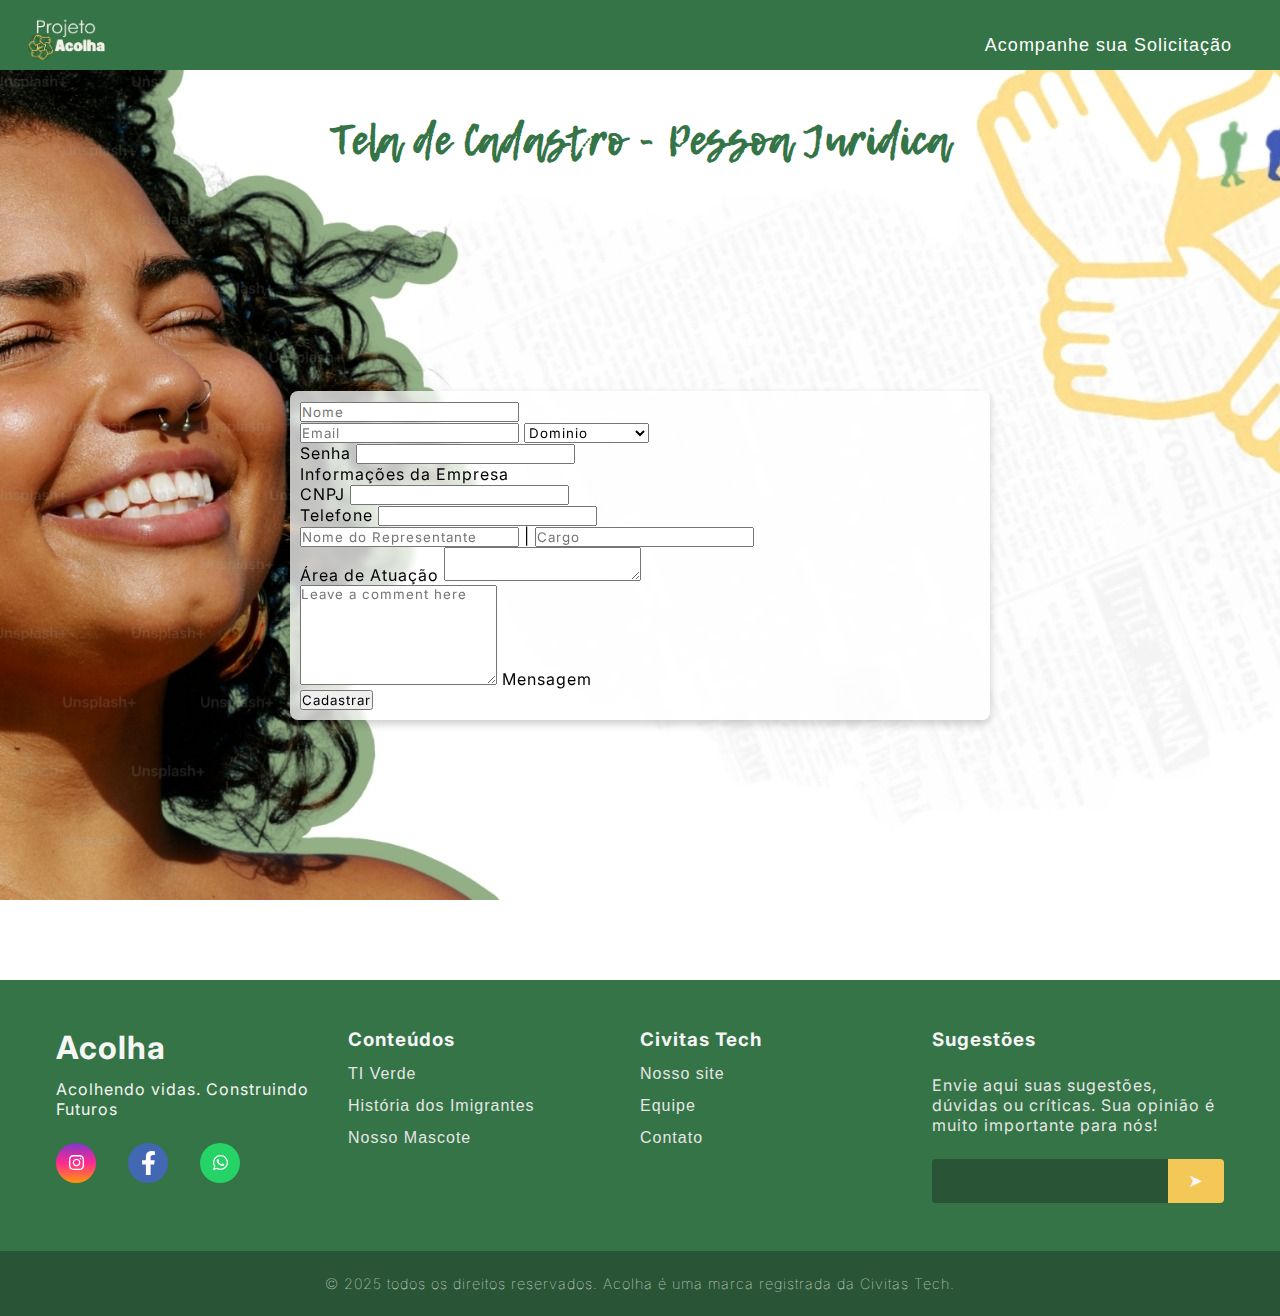
<file: WEB/cadastroPJ.html>
<!DOCTYPE html>
<html lang="en">

<head>
    <meta charset="UTF-8" />
    <meta name="viewport" content="width=device-width, initial-scale=1.0" />
    <link rel="stylesheet" href="../CSS/login.css">

    <link href="https://cdn.jsdelivr.net/npm/bootstrap@5.3.7/dist/css/bootstrap.min.css" rel="stylesheet"
        integrity="sha384-LN+7fdVzj6u52u30Kp6M/trliBMCMKTyK833zpbD+pXdCLuTusPj697FH4R/5mcr" crossorigin="anonymous">
    <title>Acolha - Login</title>
</head>

<style>
    body,
    html {
        height: 100%;
    }

    body {
        background-image: url('../IMG/FundoCadastro.jpeg');
        background-size: cover;
        background-position: center center;
        background-repeat: no-repeat;
        background-attachment: fixed;
        min-height: 100vh;
    }

    /* Centraliza o conteúdo verticalmente e impede quebra do layout */
    .container-center {
        display: flex;
        justify-content: center;
        align-items: center;
        min-height: 80vh;
        padding: 20px;
    }

    /* Corrige largura da .card no mobile */
    .card {
        width: 100%;
        max-width: 700px;
        background-color: rgba(255, 255, 255, 0.9);
        /* Leve transparência */
        border-radius: 8px;
        backdrop-filter: blur(3px);
        /* Efeito bonito se quiser */
    }

    /* Garante que o botão de navegação não sobreponha o conteúdo */
    .navegação {
        z-index: 2000 !important;
    }

    /* Força o menu a aparecer acima, mas não quebrar o conteúdo */
    .nav-list {
        z-index: 1500;
    }

    .titulo-principal {
        margin: 20px;
        /* margem padrão */
        font-family: 'Lemon Tuesday', cursive;
        text-shadow: 2px 2px 0 #ffffff, -1px -1px 0 #ffffff, 1px -1px 0 #ffffff, -1px 1px 0 #ffffff;
        color: #357447;
        font-weight: bold;
    }

    /* Coloca o formulário abaixo do menu mobile */
    @media (max-width: 750px) {
        .container-center {
            margin-top: 100px;
            z-index: 500;
        }

        .card {
            width: 90%;
        }

        .titulo-principal {
            margin-bottom: -25px !important;

        }

    }
</style>

<body>

    <!-- BARRA DE NAVEGAÇÃO -->
    <header class="header">
        <nav class="nav">
            <a href="../index.html" class="logo"></a>
            <button class="navegação">
                <div></div>
            </button>
            <ul class="nav-list">
                <li><a href="#">Acompanhe sua Solicitação</a></li>
                <li><a href="#" class="imagem-menu"></a></li>
            </ul>
        </nav>
    </header>

    <!-- CORPO DO SITE -->

    <h1 class="titulo-principal" style="
        margin: 40px 10px 20px;
        font-family: 'Lemon Tuesday';
        text-shadow: 2px 2px 0 #ffffff, -1px -1px 0 #ffffff, 1px -1px 0 #ffffff, -1px 1px 0 #ffffff;
        color: #357447;
        font-weight: bold;
        font-size: 2.5rem;
        text-align:center;
      ">Tela de
        Cadastro - Pessoa Juridica</h1>

    <div class="container-center d-flex justify-content-center align-items-center"
        style="margin-top: 2%; margin-bottom: 5%;">
        <div class="card" style="width: 60%; padding: 10px; box-shadow: 0 4px 8px rgba(0,0,0,0.2);">
            <div class="input-group mb-3">
                <input type="text" class="form-control" placeholder="Nome" aria-label="Username"
                    aria-describedby="basic-addon1">
            </div>

            <div class="input-group mb-3">
                <input type="text" class="form-control" placeholder="Email" aria-label="Recipient’s username"
                    aria-describedby="basic-addon2">
                <span class="input-group-text" id="basic-addon2"><select class="form-select"
                        aria-label="Default select example">
                        <option selected>Dominio</option>
                        <option value="1">@gmail.com</option>
                        <option value="2">@outlook.com</option>
                        <option value="3">@yahoo.ocom</option>
                    </select></span>

            </div>

            <div class="input-group mb-3">
                <span class="input-group-text" id="basic-addon3">Senha</span>
                <input type="password" class="form-control" id="basic-url" aria-describedby="basic-addon3 basic-addon4">
            </div>

            <div class="mb-3">
                <label for="basic-url" class="form-label">Informações da Empresa</label>
                <div class="input-group">
                    <span class="input-group-text" id="basic-addon3">CNPJ</span>
                    <input type="text" class="form-control" id="basic-url" aria-describedby="basic-addon3 basic-addon4">
                </div>
            </div>

            <div class="input-group mb-3">
                <span class="input-group-text">Telefone</span>
                <input type="text" class="form-control" aria-label="Amount (to the nearest dollar)">
            </div>

            <div class="input-group mb-3">
                <input type="text" class="form-control" placeholder="Nome do Representante" aria-label="Username">
                <span class="input-group-text">|</span>
                <input type="text" class="form-control" placeholder="Cargo" aria-label="Server">
            </div>

            <div class="input-group mb-3">
                <span class="input-group-text">Área de Atuação</span>
                <textarea class="form-control" aria-label="With textarea"></textarea>
            </div>

            <div class="input-group mb-3">
                <div class="form-floating">
                    <textarea class="form-control" placeholder="Leave a comment here" id="floatingTextarea2"
                        style="height: 100px"></textarea>
                    <label for="floatingTextarea2">Mensagem</label>
                </div>
            </div>
            <div class="d-flex justify-content-end mt-3, "input-group">
                <button type="submit" id="btn" class="btn btn-success">Cadastrar</button>
            </div>
        </div>
    </div>

    <!-- FOOTER -->

    <footer>
        <div id="footer_content">
            <div id="footer_contacts">
                <h1>Acolha</h1>
                <p>Acolhendo vidas. Construindo Futuros</p>

                <div id="footer_social_media">
                    <a href="https://www.instagram.com/acolha2025?utm_source=ig_web_button_share_sheet&igsh=ZDNlZDc0MzIxNw=="
                        class="footer-link" id="instagram">
                        <svg xmlns="http://www.w3.org/2000/svg"
                            viewBox="0 0 448 512"><!--!Font Awesome Free 6.7.2 by @fontawesome - https://fontawesome.com License - https://fontawesome.com/license/free Copyright 2025 Fonticons, Inc.-->
                            <path fill="#ffffff"
                                d="M224.1 141c-63.6 0-114.9 51.3-114.9 114.9s51.3 114.9 114.9 114.9S339 319.5 339 255.9 287.7 141 224.1 141zm0 189.6c-41.1 0-74.7-33.5-74.7-74.7s33.5-74.7 74.7-74.7 74.7 33.5 74.7 74.7-33.6 74.7-74.7 74.7zm146.4-194.3c0 14.9-12 26.8-26.8 26.8-14.9 0-26.8-12-26.8-26.8s12-26.8 26.8-26.8 26.8 12 26.8 26.8zm76.1 27.2c-1.7-35.9-9.9-67.7-36.2-93.9-26.2-26.2-58-34.4-93.9-36.2-37-2.1-147.9-2.1-184.9 0-35.8 1.7-67.6 9.9-93.9 36.1s-34.4 58-36.2 93.9c-2.1 37-2.1 147.9 0 184.9 1.7 35.9 9.9 67.7 36.2 93.9s58 34.4 93.9 36.2c37 2.1 147.9 2.1 184.9 0 35.9-1.7 67.7-9.9 93.9-36.2 26.2-26.2 34.4-58 36.2-93.9 2.1-37 2.1-147.8 0-184.8zM398.8 388c-7.8 19.6-22.9 34.7-42.6 42.6-29.5 11.7-99.5 9-132.1 9s-102.7 2.6-132.1-9c-19.6-7.8-34.7-22.9-42.6-42.6-11.7-29.5-9-99.5-9-132.1s-2.6-102.7 9-132.1c7.8-19.6 22.9-34.7 42.6-42.6 29.5-11.7 99.5-9 132.1-9s102.7-2.6 132.1 9c19.6 7.8 34.7 22.9 42.6 42.6 11.7 29.5 9 99.5 9 132.1s2.7 102.7-9 132.1z" />
                        </svg> </a>

                    <a href="#" class="footer-link" id="facebook">
                        <svg xmlns="http://www.w3.org/2000/svg"
                            viewBox="0 0 320 512"><!--!Font Awesome Free 6.7.2 by @fontawesome - https://fontawesome.com License - https://fontawesome.com/license/free Copyright 2025 Fonticons, Inc.-->
                            <path fill="#ffffff"
                                d="M279.1 288l14.2-92.7h-88.9v-60.1c0-25.4 12.4-50.1 52.2-50.1h40.4V6.3S260.4 0 225.4 0c-73.2 0-121.1 44.4-121.1 124.7v70.6H22.9V288h81.4v224h100.2V288z" />
                        </svg> </a>

                    <a href="#" class="footer-link" id="whatsapp">
                        <svg xmlns="http://www.w3.org/2000/svg"
                            viewBox="0 0 448 512"><!--!Font Awesome Free 6.7.2 by @fontawesome - https://fontawesome.com License - https://fontawesome.com/license/free Copyright 2025 Fonticons, Inc.-->
                            <path fill="#ffffff"
                                d="M380.9 97.1C339 55.1 283.2 32 223.9 32c-122.4 0-222 99.6-222 222 0 39.1 10.2 77.3 29.6 111L0 480l117.7-30.9c32.4 17.7 68.9 27 106.1 27h.1c122.3 0 224.1-99.6 224.1-222 0-59.3-25.2-115-67.1-157zm-157 341.6c-33.2 0-65.7-8.9-94-25.7l-6.7-4-69.8 18.3L72 359.2l-4.4-7c-18.5-29.4-28.2-63.3-28.2-98.2 0-101.7 82.8-184.5 184.6-184.5 49.3 0 95.6 19.2 130.4 54.1 34.8 34.9 56.2 81.2 56.1 130.5 0 101.8-84.9 184.6-186.6 184.6zm101.2-138.2c-5.5-2.8-32.8-16.2-37.9-18-5.1-1.9-8.8-2.8-12.5 2.8-3.7 5.6-14.3 18-17.6 21.8-3.2 3.7-6.5 4.2-12 1.4-32.6-16.3-54-29.1-75.5-66-5.7-9.8 5.7-9.1 16.3-30.3 1.8-3.7 .9-6.9-.5-9.7-1.4-2.8-12.5-30.1-17.1-41.2-4.5-10.8-9.1-9.3-12.5-9.5-3.2-.2-6.9-.2-10.6-.2-3.7 0-9.7 1.4-14.8 6.9-5.1 5.6-19.4 19-19.4 46.3 0 27.3 19.9 53.7 22.6 57.4 2.8 3.7 39.1 59.7 94.8 83.8 35.2 15.2 49 16.5 66.6 13.9 10.7-1.6 32.8-13.4 37.4-26.4 4.6-13 4.6-24.1 3.2-26.4-1.3-2.5-5-3.9-10.5-6.6z" />
                        </svg> </a>
                </div>
            </div>

            <ul class="footer-list">
                <li>
                    <h3>Conteúdos</h3>
                </li>
                <li>
                    <a href="#" class="footer-link">TI Verde</a>
                </li>
                <li>
                    <a href="#" class="footer-link">História dos Imigrantes</a>
                </li>
                <li>
                    <a href="#" class="footer-link">Nosso Mascote</a>
                </li>
            </ul>

            <ul class="footer-list">
                <li>
                    <h3>Civitas Tech</h3>
                </li>
                <li>
                    <a href="#" class="footer-link">Nosso site</a>
                </li>
                <li>
                    <a href="#" class="footer-link">Equipe</a>
                </li>
                <li>
                    <a href="#" class="footer-link">Contato</a>
                </li>
            </ul>

            <div id="footer_subscribe">
                <h3>Sugestões</h3>

                <p>
                    Envie aqui suas sugestões, dúvidas ou críticas. Sua opinião é muito importante para nós!
                </p>

                <div id="input_group">
                    <input type="email" id="email">
                    <button>
                        ➤
                    </button>
                </div>
            </div>
        </div>

        <div id="footer_copyright">
            &#169
            2025 todos os direitos reservados. Acolha é uma marca registrada da Civitas Tech.
        </div>
    </footer>

    <script src="https://cdn.jsdelivr.net/npm/bootstrap@5.3.7/dist/js/bootstrap.bundle.min.js"
        integrity="sha384-ndDqU0Gzau9qJ1lfW4pNLlhNTkCfHzAVBReH9diLvGRem5+R9g2FzA8ZGN954O5Q"
        crossorigin="anonymous"></script>
    <script src="../JS/barraDeNavegação.js"></script>
</body>

</html>
</file>
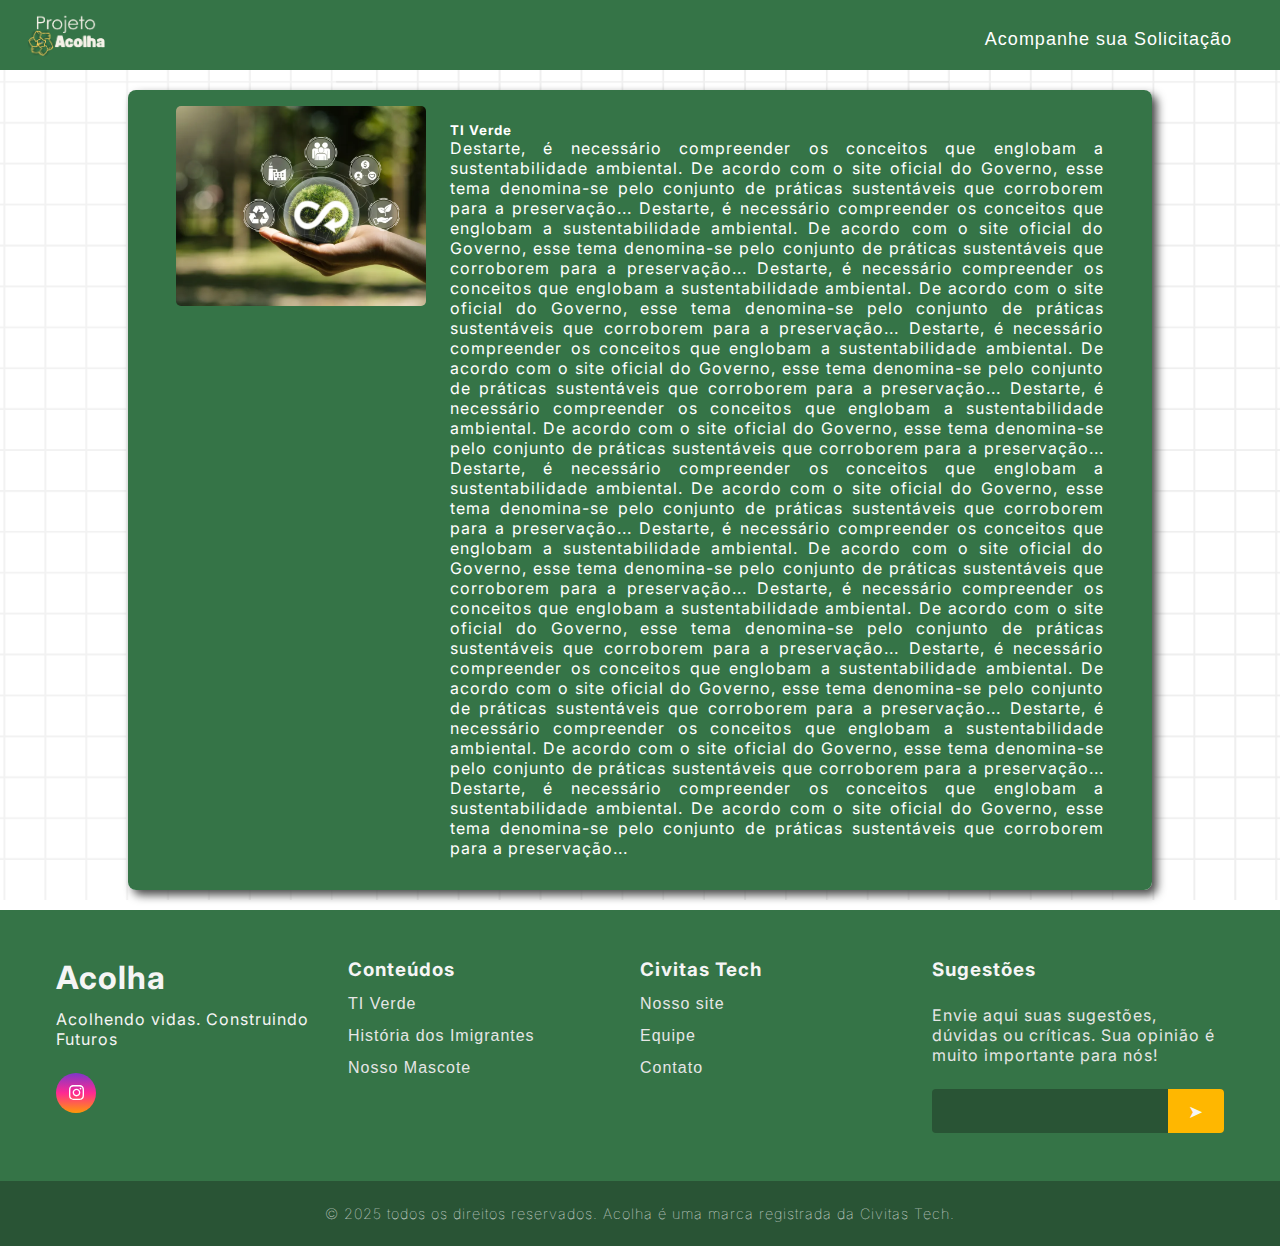
<file: WEB/tiVerde.html>
<!DOCTYPE html>
<html lang="en">

<head>
    <meta charset="UTF-8" />
    <meta name="viewport" content="width=device-width, initial-scale=1.0" />
    <link rel="stylesheet" href="../CSS/estiloBase.css">
    <link href="https://cdn.jsdelivr.net/npm/bootstrap@5.3.7/dist/css/bootstrap.min.css" rel="stylesheet"
        integrity="sha384-LN+7fdVzj6u52u30Kp6M/trliBMCMKTyK833zpbD+pXdCLuTusPj697FH4R/5mcr" crossorigin="anonymous">
    <title>Acolha - Acompanhe Sua Solicitação</title>
</head>

<style>
    body,
    html {
        height: 100%;
    }

    body {
        background-image: url('../IMG/FundoAcolha.png');
        background-size: cover;
        background-position: center center;
        background-repeat: no-repeat;
        background-attachment: fixed;
        min-height: 100vh;
    }

    /* Centraliza o conteúdo verticalmente e impede quebra do layout */
    .container-center {
        display: flex;
        justify-content: center;
        align-items: center;
        min-height: 80vh;
        padding: 20px;
    }

    /* Corrige largura da .card no mobile */
    .card {
        width: 100%;
        max-width: 700px;
        background-color: rgba(255, 255, 255, 0.9);
        /* Leve transparência */
        border-radius: 8px;
        backdrop-filter: blur(3px);
        /* Efeito bonito se quiser */
    }

    /* Garante que o botão de navegação não sobreponha o conteúdo */
    .navegação {
        z-index: 2000 !important;
    }

    /* Força o menu a aparecer acima, mas não quebrar o conteúdo */
    .nav-list {
        z-index: 1500;
    }

    .titulo-principal {
        margin: 20px;
        /* margem padrão */
        font-family: 'Lemon Tuesday', cursive;
        text-shadow: 2px 2px 0 #ffffff, -1px -1px 0 #ffffff, 1px -1px 0 #ffffff, -1px 1px 0 #ffffff;
        color: #357447;
        font-weight: bold;
    }

    /* Coloca o formulário abaixo do menu mobile */
    @media (max-width: 750px) {
        .container-center {
            margin-top: 100px;
            z-index: 500;
        }

        .card {
            width: 90%;
        }

        .titulo-principal {
            margin-bottom: 25px !important;

        }
    }
</style>

<body>

    <!-- BARRA DE NAVEGAÇÃO -->
    <header class="header">
        <nav class="nav">
            <a href="../index.html" class="logo"></a>
            <button class="navegação">
                <div></div>
            </button>
            <ul class="nav-list">
                <li><a href="./AcompanheSuaSolicitação.html">Acompanhe sua Solicitação</a></li>
                <li><a href="#" class="imagem-menu"></a></li>
            </ul>
        </nav>
    </header>

    <!-- CORPO DO SITE -->

 <br>
 
    <div class="container-card">
        <div class="card-static">
            <div class="card-icon">
                <img src="../IMG/TI Verde.webp" alt="Imagem do TI Verde">
            </div>
            <div class="card-body">
                <h5 class="card-title">TI Verde</h5>
                <p class="card-text">
                    Destarte, é necessário compreender os conceitos que englobam a sustentabilidade ambiental. De acordo com o site oficial do Governo, esse tema denomina-se pelo conjunto de práticas sustentáveis que corroborem para a preservação... Destarte, é necessário compreender os conceitos que englobam a sustentabilidade ambiental. De acordo com o site oficial do Governo, esse tema denomina-se pelo conjunto de práticas sustentáveis que corroborem para a preservação... Destarte, é necessário compreender os conceitos que englobam a sustentabilidade ambiental. De acordo com o site oficial do Governo, esse tema denomina-se pelo conjunto de práticas sustentáveis que corroborem para a preservação... Destarte, é necessário compreender os conceitos que englobam a sustentabilidade ambiental. De acordo com o site oficial do Governo, esse tema denomina-se pelo conjunto de práticas sustentáveis que corroborem para a preservação... Destarte, é necessário compreender os conceitos que englobam a sustentabilidade ambiental. De acordo com o site oficial do Governo, esse tema denomina-se pelo conjunto de práticas sustentáveis que corroborem para a preservação... Destarte, é necessário compreender os conceitos que englobam a sustentabilidade ambiental. De acordo com o site oficial do Governo, esse tema denomina-se pelo conjunto de práticas sustentáveis que corroborem para a preservação... Destarte, é necessário compreender os conceitos que englobam a sustentabilidade ambiental. De acordo com o site oficial do Governo, esse tema denomina-se pelo conjunto de práticas sustentáveis que corroborem para a preservação... Destarte, é necessário compreender os conceitos que englobam a sustentabilidade ambiental. De acordo com o site oficial do Governo, esse tema denomina-se pelo conjunto de práticas sustentáveis que corroborem para a preservação... Destarte, é necessário compreender os conceitos que englobam a sustentabilidade ambiental. De acordo com o site oficial do Governo, esse tema denomina-se pelo conjunto de práticas sustentáveis que corroborem para a preservação... Destarte, é necessário compreender os conceitos que englobam a sustentabilidade ambiental. De acordo com o site oficial do Governo, esse tema denomina-se pelo conjunto de práticas sustentáveis que corroborem para a preservação... Destarte, é necessário compreender os conceitos que englobam a sustentabilidade ambiental. De acordo com o site oficial do Governo, esse tema denomina-se pelo conjunto de práticas sustentáveis que corroborem para a preservação...
                </p>
            </div>
        </div>
    </div>

<br>
 
    

    <!-- FOOTER -->

    <footer>
        <div id="footer_content">
            <div id="footer_contacts">
                <h1>Acolha</h1>
                <p>Acolhendo vidas. Construindo Futuros</p>

                <div id="footer_social_media">
                    <a href="https://www.instagram.com/acolha2025?utm_source=ig_web_button_share_sheet&igsh=ZDNlZDc0MzIxNw=="
                        class="footer-link" id="instagram">
                        <svg xmlns="http://www.w3.org/2000/svg"
                            viewBox="0 0 448 512"><!--!Font Awesome Free 6.7.2 by @fontawesome - https://fontawesome.com License - https://fontawesome.com/license/free Copyright 2025 Fonticons, Inc.-->
                            <path fill="#ffffff"
                                d="M224.1 141c-63.6 0-114.9 51.3-114.9 114.9s51.3 114.9 114.9 114.9S339 319.5 339 255.9 287.7 141 224.1 141zm0 189.6c-41.1 0-74.7-33.5-74.7-74.7s33.5-74.7 74.7-74.7 74.7 33.5 74.7 74.7-33.6 74.7-74.7 74.7zm146.4-194.3c0 14.9-12 26.8-26.8 26.8-14.9 0-26.8-12-26.8-26.8s12-26.8 26.8-26.8 26.8 12 26.8 26.8zm76.1 27.2c-1.7-35.9-9.9-67.7-36.2-93.9-26.2-26.2-58-34.4-93.9-36.2-37-2.1-147.9-2.1-184.9 0-35.8 1.7-67.6 9.9-93.9 36.1s-34.4 58-36.2 93.9c-2.1 37-2.1 147.9 0 184.9 1.7 35.9 9.9 67.7 36.2 93.9s58 34.4 93.9 36.2c37 2.1 147.9 2.1 184.9 0 35.9-1.7 67.7-9.9 93.9-36.2 26.2-26.2 34.4-58 36.2-93.9 2.1-37 2.1-147.8 0-184.8zM398.8 388c-7.8 19.6-22.9 34.7-42.6 42.6-29.5 11.7-99.5 9-132.1 9s-102.7 2.6-132.1-9c-19.6-7.8-34.7-22.9-42.6-42.6-11.7-29.5-9-99.5-9-132.1s-2.6-102.7 9-132.1c7.8-19.6 22.9-34.7 42.6-42.6 29.5-11.7 99.5-9 132.1-9s102.7-2.6 132.1 9c19.6 7.8 34.7 22.9 42.6 42.6 11.7 29.5 9 99.5 9 132.1s2.7 102.7-9 132.1z" />
                        </svg> </a>
                </div>
            </div>

            <ul class="footer-list">
                <li>
                    <h3>Conteúdos</h3>
                </li>
                <li>
                    <a href="#" class="footer-link">TI Verde</a>
                </li>
                <li>
                    <a href="#" class="footer-link">História dos Imigrantes</a>
                </li>
                <li>
                    <a href="#" class="footer-link">Nosso Mascote</a>
                </li>
            </ul>

            <ul class="footer-list">
                <li>
                    <h3>Civitas Tech</h3>
                </li>
                <li>
                    <a href="#" class="footer-link">Nosso site</a>
                </li>
                <li>
                    <a href="#" class="footer-link">Equipe</a>
                </li>
                <li>
                    <a href="#" class="footer-link">Contato</a>
                </li>
            </ul>

            <div id="footer_subscribe">
                <h3>Sugestões</h3>

                <p>
                    Envie aqui suas sugestões, dúvidas ou críticas. Sua opinião é muito importante para nós!
                </p>

                <div id="input_group">
                    <input type="email" id="email">
                    <button>
                        ➤
                    </button>
                </div>
            </div>
        </div>

        <div id="footer_copyright">
            &#169
            2025 todos os direitos reservados. Acolha é uma marca registrada da Civitas Tech.
        </div>
    </footer>

    <script src="https://cdn.jsdelivr.net/npm/bootstrap@5.3.7/dist/js/bootstrap.bundle.min.js"
        integrity="sha384-ndDqU0Gzau9qJ1lfW4pNLlhNTkCfHzAVBReH9diLvGRem5+R9g2FzA8ZGN954O5Q"
        crossorigin="anonymous"></script>
    <script src="../JS/barraDeNavegação.js"></script>
</body>

</html>
</file>
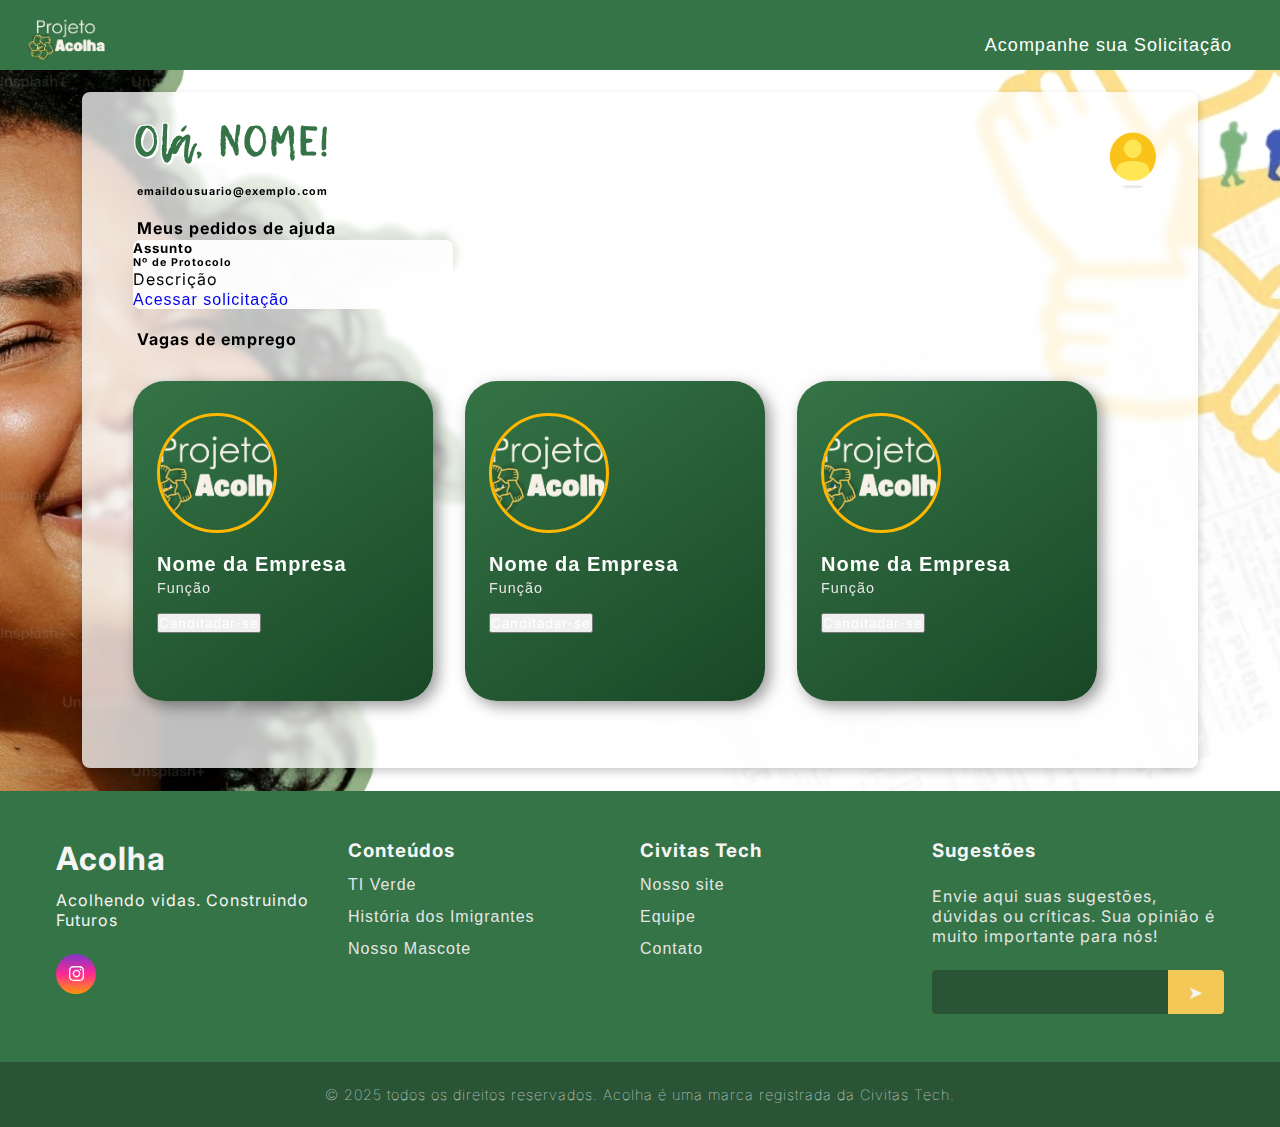
<file: WEB/UsuarioPF.html>
<!DOCTYPE html>
<html lang="en">

<head>
    <meta charset="UTF-8" />
    <meta name="viewport" content="width=device-width, initial-scale=1.0" />

    <!-- Bootstrap primeiro -->
    <link href="https://cdn.jsdelivr.net/npm/bootstrap@5.3.7/dist/css/bootstrap.min.css" rel="stylesheet"
        integrity="sha384-LN+7fdVzj6u52u30Kp6M/trliBMCMKTyK833zpbD+pXdCLuTusPj697FH4R/5mcr" crossorigin="anonymous">

    <!-- Seu CSS depois para sobrescrever o Bootstrap -->
    <link rel="stylesheet" href="../CSS/login.css">

    <title>Acolha - Usuário</title>
</head>

<style>
    body,
    html {
        height: 100%;
    }

    body {
        background-image: url('../IMG/FundoCadastro.jpeg');
        background-size: cover;
        background-position: center center;
        background-repeat: no-repeat;
        background-attachment: fixed;
        min-height: 100vh;
    }

    .card {
        border-radius: 8px;
        backdrop-filter: blur(3px);
    }   

    /* Centraliza o conteúdo verticalmente e impede quebra do layout */
    .container-center {
        display: flex;
        justify-content: center;
        align-items: center;
        min-height: 80vh;
        padding: 20px;
    }

    @media (max-width: 750px) {

        /* Corrige largura da .card no mobile */
        .card {
            width: 100%;
            max-width: 900px;
            background-color: rgba(255, 255, 255, 0.9);
            /* Leve transparência */
            border-radius: 8px;
            backdrop-filter: blur(3px);
            /* Efeito bonito se quiser */
        }

        /* Garante que o botão de navegação não sobreponha o conteúdo */
        .navegação {
            z-index: 2000 !important;
        }

        /* Força o menu a aparecer acima, mas não quebrar o conteúdo */
        .nav-list {
            z-index: 1500;
        }

        .titulo-principal {
            margin: 20px;
            /* margem padrão */
            font-family: 'Lemon Tuesday', cursive;
            text-shadow: 2px 2px 0 #ffffff, -1px -1px 0 #ffffff, 1px -1px 0 #ffffff, -1px 1px 0 #ffffff;
            color: #357447;
            font-weight: bold;
        }

        /* Coloca o formulário abaixo do menu mobile */
        @media (max-width: 750px) {
            .container-center {
                margin-top: 100px;
                z-index: 500;
            }

            .card {
                width: 95% !important;
            }

            .titulo-principal {
                margin-bottom: 25px !important;

            }

        }
    }
</style>

<body>

    <!-- BARRA DE NAVEGAÇÃO -->
    <header class="header">
        <nav class="nav">
            <a href="../index.html" class="logo"></a>
            <button class="navegação">
                <div></div>
            </button>
            <ul class="nav-list">
                <li><a href="./AcompanheSuaSolicitação.html">Acompanhe sua Solicitação</a></li>
                <li><a href="#" class="imagem-menu"></a></li>
            </ul>
        </nav>
    </header>

    <!-- CORPO DO SITE -->

    <div class="container-center d-flex justify-content-center align-items-center"
        style="margin-top: 0px; margin-bottom: 1px;">
        <div class="card" style="width: 90%; padding: 35px; box-shadow: 0 4px 8px rgba(0,0,0,0.2);">
            <div style=" display: flex; flex-direction: row; justify-content:space-between; margin-top: -1rem;">
                <h1 class="titulo-principal" style="
        font-family: 'Lemon Tuesday';
        text-shadow: 2px 2px 0 #ffffff, -1px -1px 0 #ffffff, 1px -1px 0 #ffffff, -1px 1px 0 #ffffff;
        color: #357447;
        font-weight: bold;
        font-size: 2.5rem; margin-left: 17px;
      ">Olá, NOME!</h1>

                <a href=""><img style="width: 60px; height: 60px; margin-top: 20px;" src="../IMG/icone.png" alt=""></a>
            </div>
            <h6 style="margin-left: 20px; margin-top: -10px;">emaildousuario@exemplo.com</h2>

                <p style="margin-top: 20px; margin-left: 20px; margin-bottom: 2px;"><b>Meus pedidos de ajuda</b></p>
                <div class="card" style="width: 20rem; margin-left: 16px;">
                    <div class="card-body">
                        <h5 class="card-title">Assunto</h5>
                        <h6 class="card-subtitle mb-2 text-body-secondary">Nº de Protocolo</h6>
                        <p class="card-text">Descrição</p>
                        <a href="#" class="card-link">Acessar solicitação</a>

                    </div>
                </div>
                <p style="margin-top: 20px; margin-left: 20px;"><b>Vagas de emprego</b></p>
                <div class="scroll-wrapper"></div>
                <div class="row-cards">
                    <div class="profile-card">
                        <img src="../IMG/LogoAcolhaBranco.png" class="profile-img" alt="Perfil 1">
                        <h3 class="card-title">Nome da Empresa</h3>
                        <p class="card-text">Função</p>
                        <button style="color: white;" type="button" class="btn btn-warning">Canditadar-se</button>
                    </div>
                    <div class="profile-card">
                        <img src="../IMG/LogoAcolhaBranco.png" class="profile-img" alt="Perfil 1">
                        <h3 class="card-title">Nome da Empresa</h3>
                        <p class="card-text">Função</p>
                        <button style="color: white;" type="button" class="btn btn-warning">Canditadar-se</button>
                    </div>
                    <div class="profile-card">
                        <img src="../IMG/LogoAcolhaBranco.png" class="profile-img" alt="Perfil 1">
                        <h3 class="card-title">Nome da Empresa</h3>
                        <p class="card-text">Função</p>
                        <button style="color: white;" type="button" class="btn btn-warning">Canditadar-se</button>
                    </div>
                </div>
        </div>
    </div>

    </div>

    </div>
    </div>

    <!-- FOOTER -->

    <footer>
        <div id="footer_content">
            <div id="footer_contacts">
                <h1>Acolha</h1>
                <p>Acolhendo vidas. Construindo Futuros</p>

                <div id="footer_social_media">
                    <a href="https://www.instagram.com/acolha2025?utm_source=ig_web_button_share_sheet&igsh=ZDNlZDc0MzIxNw=="
                        class="footer-link" id="instagram">
                        <svg xmlns="http://www.w3.org/2000/svg"
                            viewBox="0 0 448 512"><!--!Font Awesome Free 6.7.2 by @fontawesome - https://fontawesome.com License - https://fontawesome.com/license/free Copyright 2025 Fonticons, Inc.-->
                            <path fill="#ffffff"
                                d="M224.1 141c-63.6 0-114.9 51.3-114.9 114.9s51.3 114.9 114.9 114.9S339 319.5 339 255.9 287.7 141 224.1 141zm0 189.6c-41.1 0-74.7-33.5-74.7-74.7s33.5-74.7 74.7-74.7 74.7 33.5 74.7 74.7-33.6 74.7-74.7 74.7zm146.4-194.3c0 14.9-12 26.8-26.8 26.8-14.9 0-26.8-12-26.8-26.8s12-26.8 26.8-26.8 26.8 12 26.8 26.8zm76.1 27.2c-1.7-35.9-9.9-67.7-36.2-93.9-26.2-26.2-58-34.4-93.9-36.2-37-2.1-147.9-2.1-184.9 0-35.8 1.7-67.6 9.9-93.9 36.1s-34.4 58-36.2 93.9c-2.1 37-2.1 147.9 0 184.9 1.7 35.9 9.9 67.7 36.2 93.9s58 34.4 93.9 36.2c37 2.1 147.9 2.1 184.9 0 35.9-1.7 67.7-9.9 93.9-36.2 26.2-26.2 34.4-58 36.2-93.9 2.1-37 2.1-147.8 0-184.8zM398.8 388c-7.8 19.6-22.9 34.7-42.6 42.6-29.5 11.7-99.5 9-132.1 9s-102.7 2.6-132.1-9c-19.6-7.8-34.7-22.9-42.6-42.6-11.7-29.5-9-99.5-9-132.1s-2.6-102.7 9-132.1c7.8-19.6 22.9-34.7 42.6-42.6 29.5-11.7 99.5-9 132.1-9s102.7-2.6 132.1 9c19.6 7.8 34.7 22.9 42.6 42.6 11.7 29.5 9 99.5 9 132.1s2.7 102.7-9 132.1z" />
                        </svg> </a>
                </div>
            </div>

            <ul class="footer-list">
                <li>
                    <h3>Conteúdos</h3>
                </li>
                <li>
                    <a href="#" class="footer-link">TI Verde</a>
                </li>
                <li>
                    <a href="#" class="footer-link">História dos Imigrantes</a>
                </li>
                <li>
                    <a href="#" class="footer-link">Nosso Mascote</a>
                </li>
            </ul>

            <ul class="footer-list">
                <li>
                    <h3>Civitas Tech</h3>
                </li>
                <li>
                    <a href="#" class="footer-link">Nosso site</a>
                </li>
                <li>
                    <a href="#" class="footer-link">Equipe</a>
                </li>
                <li>
                    <a href="#" class="footer-link">Contato</a>
                </li>
            </ul>

            <div id="footer_subscribe">
                <h3>Sugestões</h3>

                <p>
                    Envie aqui suas sugestões, dúvidas ou críticas. Sua opinião é muito importante para nós!
                </p>

                <div id="input_group">
                    <input type="email" id="email">
                    <button>
                        ➤
                    </button>
                </div>
            </div>
        </div>

        <div id="footer_copyright">
            &#169
            2025 todos os direitos reservados. Acolha é uma marca registrada da Civitas Tech.
        </div>
    </footer>

    <script src="https://cdn.jsdelivr.net/npm/bootstrap@5.3.7/dist/js/bootstrap.bundle.min.js"
        integrity="sha384-ndDqU0Gzau9qJ1lfW4pNLlhNTkCfHzAVBReH9diLvGRem5+R9g2FzA8ZGN954O5Q"
        crossorigin="anonymous"></script>
    <script src="../JS/barraDeNavegação.js"></script>
</body>

</html>
</file>
<file: CSS/estiloBase.css>
@import url('https://fonts.googleapis.com/css2?family=Inter:wght@100;200;300;400;500;600&display=swap');
/* ===== BREUL GROTESKA (versão padrão) ===== */

@font-face {
    font-family: 'Breul Grotesk';
    src: url(../FON/BreulGrotesk/Fontspring-DEMO-breulgroteska-thin.otf);
    font-weight: 100;
    font-style: normal;
}

@font-face {
    font-family: 'Breul Grotesk';
    src: url(../FON/BreulGrotesk/Fontspring-DEMO-breulgroteska-thinitalic.otf);
    font-weight: 100;
    font-style: italic;
}

@font-face {
    font-family: 'Breul Grotesk';
    src: url(../FON/BreulGrotesk/Fontspring-DEMO-breulgroteska-extralight.otf);
    font-weight: 200;
    font-style: normal;
}

@font-face {
    font-family: 'Breul Grotesk';
    src: url(../FON/BreulGrotesk/Fontspring-DEMO-breulgroteska-extltita.otf);
    font-weight: 200;
    font-style: italic;
}

@font-face {
    font-family: 'Breul Grotesk';
    src: url(../FON/BreulGrotesk/Fontspring-DEMO-breulgroteska-light.otf);
    font-weight: 300;
    font-style: normal;
}

@font-face {
    font-family: 'Breul Grotesk';
    src: url(../FON/BreulGrotesk/Fontspring-DEMO-breulgroteska-lightitalic.otf);
    font-weight: 300;
    font-style: italic;
}

@font-face {
    font-family: 'Breul Grotesk';
    src: url(../FON/BreulGrotesk/Fontspring-DEMO-breulgroteska-regular.otf);
    font-weight: 400;
    font-style: normal;
}

@font-face {
    font-family: 'Breul Grotesk';
    src: url(../FON/BreulGrotesk/Fontspring-DEMO-breulgroteska-italic.otf);
    font-weight: 400;
    font-style: italic;
}

@font-face {
    font-family: 'Breul Grotesk';
    src: url(../FON/BreulGrotesk/Fontspring-DEMO-breulgroteska-semilight.otf);
    font-weight: 500;
    font-style: normal;
}

@font-face {
    font-family: 'Breul Grotesk';
    src: url(../FON/BreulGrotesk/Fontspring-DEMO-breulgroteska-semilightitalic.otf);
    font-weight: 500;
    font-style: italic;
}

@font-face {
    font-family: 'Breul Grotesk';
    src: url(../FON/BreulGrotesk/Fontspring-DEMO-breulgroteska-bold.otf);
    font-weight: 700;
    font-style: normal;
}

@font-face {
    font-family: 'Breul Grotesk';
    src: url(../FON/BreulGrotesk/Fontspring-DEMO-breulgroteska-bolditalic.otf);
    font-weight: 700;
    font-style: italic;
}

@font-face {
    font-family: 'Breul Grotesk';
    src: url(../FON/BreulGrotesk/Fontspring-DEMO-breulgroteska-heavy.otf);
    font-weight: 800;
    font-style: normal;
}

@font-face {
    font-family: 'Breul Grotesk';
    src: url(../FON/BreulGrotesk/Fontspring-DEMO-breulgroteska-heavyitalic.otf);
    font-weight: 800;
    font-style: italic;
}

@font-face {
    font-family: 'Breul Grotesk';
    src: url(../FON/BreulGrotesk/Fontspring-DEMO-breulgroteska-black.otf);
    font-weight: 900;
    font-style: normal;
}

@font-face {
    font-family: 'Breul Grotesk';
    src: url(../FON/BreulGrotesk/Fontspring-DEMO-breulgroteska-blackitalic.otf);
    font-weight: 900;
    font-style: italic;
}

/* ===== BREUL GROTESK KB (mesma família visual) ===== */

@font-face {
    font-family: 'Breul Grotesk';
    src: url(../FON/BreulGrotesk/Fontspring-DEMO-breulgroteskb-semilight.otf);
    font-weight: 100;
    font-style: normal;
}

@font-face {
    font-family: 'Breul Grotesk';
    src: url(../FON/BreulGrotesk/Fontspring-DEMO-breulgroteskb-thinitalic.otf);
    font-weight: 100;
    font-style: italic;
}

@font-face {
    font-family: 'Breul Grotesk';
    src: url(../FON/BreulGrotesk/Fontspring-DEMO-breulgroteskb-extralight.otf);
    font-weight: 200;
    font-style: normal;
}

@font-face {
    font-family: 'Breul Grotesk';
    src: url(../FON/BreulGrotesk/Fontspring-DEMO-breulgroteskb-extltita.otf);
    font-weight: 200;
    font-style: italic;
}

@font-face {
    font-family: 'Breul Grotesk';
    src: url(../FON/BreulGrotesk/Fontspring-DEMO-breulgroteskb-light.otf);
    font-weight: 300;
    font-style: normal;
}

@font-face {
    font-family: 'Breul Grotesk';
    src: url(../FON/BreulGrotesk/Fontspring-DEMO-breulgroteskb-lightitalic.otf);
    font-weight: 300;
    font-style: italic;
}

@font-face {
    font-family: 'Breul Grotesk';
    src: url(../FON/BreulGrotesk/Fontspring-DEMO-breulgroteskb-regular.otf);
    font-weight: 400;
    font-style: normal;
}

@font-face {
    font-family: 'Breul Grotesk';
    src: url(../FON/BreulGrotesk/Fontspring-DEMO-breulgroteskb-bold.otf);
    font-weight: 700;
    font-style: normal;
}

@font-face {
    font-family: 'Breul Grotesk';
    src: url(../FON/BreulGrotesk/Fontspring-DEMO-breulgroteskb-bolditalic.otf);
    font-weight: 700;
    font-style: italic;
}

@font-face {
    font-family: 'Breul Grotesk';
    src: url(../FON/BreulGrotesk/Fontspring-DEMO-breulgroteskb-heavy.otf);
    font-weight: 800;
    font-style: normal;
}

@font-face {
    font-family: 'Breul Grotesk';
    src: url(../FON/BreulGrotesk/Fontspring-DEMO-breulgroteskb-heavyitalic.otf);
    font-weight: 800;
    font-style: italic;
}

@font-face {
    font-family: 'Breul Grotesk';
    src: url(../FON/BreulGrotesk/Fontspring-DEMO-breulgroteskb-black.otf);
    font-weight: 900;
    font-style: normal;
}

@font-face {
    font-family: 'Breul Grotesk';
    src: url(../FON/BreulGrotesk/Fontspring-DEMO-breulgroteskb-blackitalic.otf);
    font-weight: 900;
    font-style: italic;
}

@font-face {
    font-family: 'Titulo';
    src: url(../FON/helvetica-world-maisfontes.8fec/helvetica-world.ttf);
}

@font-face {
    font-family: 'Lemon Tuesday';
    src: url(../FON/lemon_tuesday/LemonTuesday.otf);
}

@font-face {
    font-family: 'Corpo';
    src: url(../FON/Questrial/Questrial-Regular.ttf);
}

html,
body {
    height: 100%;
    margin: 0;
    padding: 0;
}

body {
    background-image: url(../IMG/FundoAcolha.png);
    background-repeat: round;
    background-position: center;
    background-size: cover;
    min-height: 100vh;
}



.card {
    display: flex !important;
    flex-direction: row !important;
    align-items: center !important;
    border: 0 !important;
    border-radius: 0 !important;
    color: #fff !important;
    box-shadow: 5px 5px 10px #494949 !important;
    padding: 2em 0 !important;
    border-bottom-right-radius: 4em !important;
    border-top-left-radius: 4em !important;
    background: linear-gradient(to left, #357447 50%, #194726 50%) !important;
    background-size: 200% !important;
    background-position: right !important;
    transition: background-position 0.5s ease-out !important;
}

.card:hover {
    background-position: left !important;
}

.card-icon {
    margin-left: 2em !important;
    margin-right: 1.5em !important;
    flex-shrink: 0 !important;
    display: flex !important;
    align-items: center !important;
}

.card-icon i {
    font-size: 3em;
}

.card-icon img {
    width: 250px !important;
    height: 200px !important;
    object-fit: cover !important;
    border-radius: 5px !important;
    display: block !important;
}

.card-body {
    flex: 1 !important;
    padding-right: 2em !important;
    display: flex !important;
    flex-direction: column !important;
    justify-content: center !important;
}

.card:hover {
    background-position: left;
}

:root {
    --color-neutral-0: #295435;
    --color-neutral-10: #357447;
    --color-neutral-30: #e6e6e6;
    --color-neutral-40: #f5f5f5;

}

* {
    font-family: 'Inter', sans-serif;
    margin: 0;
    padding: 0;
    box-sizing: border-box;
    letter-spacing: 1px;
}

main {
    height: 80vh;
}

footer {
    width: 100%;
    color: var(--color-neutral-40);
}

.footer-link {
    text-decoration: none;
}

#footer_content {
    background-color: var(--color-neutral-10);
    display: grid;
    grid-template-columns: repeat(4, 1fr);
    padding: 3rem 3.5rem;
}

#footer_contacts h1 {
    margin-bottom: 0.75rem;
}

#footer_social_media {
    display: flex;
    gap: 2rem;
    margin-top: 1.5rem;
}

#footer_social_media .footer-link {
    display: flex;
    align-items: center;
    justify-content: center;
    height: 2.5rem;
    width: 2.5rem;
    color: var(--color-neutral-40);
    border-radius: 50%;
    transition: all 0.4s;
}

#footer_social_media .footer-link svg {
    width: 15px;
}

#footer_social_media .footer-link:hover {
    opacity: 0.8;
}

#instagram {
    background: linear-gradient(#7f37c9, #ff2992, #ff9807);
}

#facebook {
    background-color: #4267b3;
}

#whatsapp {
    background-color: #25d366;
}

.footer-list {
    display: flex;
    flex-direction: column;
    gap: 0.75rem;
    list-style: none;
}

.footer-list .footer-link {
    color: var(--color-neutral-30);
    transition: all 0.4s;
}

.footer-list .footer-link:hover {
    color: #F4C856;
}

#footer_subscribe {
    display: flex;
    flex-direction: column;
    gap: 1.5rem;
}

#footer_subscribe p {
    color: var(--color-neutral-30);
}

#input_group {
    display: flex;
    align-items: center;
    background-color: var(--color-neutral-0);
    border-radius: 4px;
}

#input_group input {
    all: unset;
    padding: 0.75rem;
    width: 100%;
}

#input_group button {
    background-color: #ffb700;
    border: none;
    color: var(--color-neutral-40);
    padding: 0px 1.25rem;
    font-size: 1.125rem;
    height: 100%;
    border-radius: 0px 4px 4px 0px;
    cursor: pointer;
    transition: all 0.4s;
}

#input_group button:hover {
    opacity: 0.8;
}

#footer_copyright {
    display: flex;
    justify-content: center;
    background-color: var(--color-neutral-0);
    font-size: 0.9rem;
    padding: 1.5rem;
    font-weight: 100;
}

* {
    margin: 0;
    padding: 0;
}

a {
    font-family: sans-serif;
    text-decoration: none;
}

.header {
    background: #357447;
    padding-inline: 16px;
}

.nav {
    max-width: 1280px;
    height: 70px;
    margin-inline: auto;

    display: flex;
    justify-content: space-between;
    align-items: center;
}

.logo {
    display: block;
    width: 100px;
    height: 60px;
    margin-top: 8px;
    margin-bottom: 8px;
    background-image: url("../IMG/LogoAcolhaBranco.png");
    background-repeat: no-repeat;
    background-size: contain;
    background-position: center;
}

.nav-list {
    display: flex;
    gap: 32px;
    margin-top: 8px;
    list-style: none;
}

.nav-list a {
    font-size: 18px;
    color: #fff;
    padding-block: 16px;
}

.hero {
    height: calc(100vh - 70px);
    background: center / cover no-repeat url("./bg.jpg");
}

.navegação {
    display: none;
    border: none;
    background: none;
    border-top: 3px solid #fff;
    cursor: pointer;
}

.navegação::after,
.navegação::before {
    content: " ";
    display: block;
    width: 30px;
    height: 3px;
    background: #fff;
    margin-top: 5px;
    position: relative;
    transition: 0.3s;
}

/* Imagem dentro do menu - visível só no mobile */
.nav-list .imagem-menu {
    width: 150px;
    margin-top: 20px;
    opacity: 0;
    transform: translateY(-15px);
    height: 0;
    background-image: url("../IMG/CivitasTech.png");
    background-repeat: no-repeat;
    background-size: contain;
    background-position: center;
    overflow: hidden;
    transition: opacity 0.5s ease, transform 0.5s ease, height 0.3s ease;
    display: block;
}

/* Ativa animação no menu aberto */
.nav.active .nav-list .imagem-menu {
    opacity: 1;
    transform: translateY(0);
    height: 150px;
    /* ou a altura real da imagem */
}

.profile-card {
    flex-direction: column;
    /* coluna por padrão */
    background: linear-gradient(145deg, #357447, #194726);
    border-radius: 2rem;
    box-shadow: 5px 5px 15px rgba(0, 0, 0, 0.4);
    transition: transform 0.3s, box-shadow 0.3s;
    max-width: 300px;
    padding: 2rem 1.5rem;
    color: #fff;
}

.profile-card:hover {
    transform: translateY(-10px);
    box-shadow: 8px 8px 20px rgba(0, 0, 0, 0.6);
}

.profile-img {
    width: 120px;
    height: 120px;
    margin: 0 auto 1rem auto;
    border-radius: 50%;
    border: 3px solid #ffb700;
    object-fit: cover;
    transition: transform 0.3s;
}

.profile-card:hover .profile-img {
    transform: scale(1.1);
}

.profile-card .card-title {
    font-family: 'Titulo', sans-serif;
    font-size: 1.25rem;
    margin-bottom: 0.25rem;
}

.profile-card .card-text {
    font-family: 'Corpo', sans-serif;
    font-size: 0.9rem;
    color: #e6e6e6;
    margin-bottom: 1rem;
}

.social-icons {
    display: flex;
    justify-content: center;
    gap: 0.75rem;
}

/* troca: cor dos ícones para branco e garante que SVGs herdem a cor */
.social-icons a {
    width: 35px;
    height: 35px;
    background-color: #ffb700;
    color: #ffffff; /* alterado para branco */
    display: flex;
    align-items: center;
    justify-content: center;
    border-radius: 50%;
    transition: all 0.3s ease;
}

/* garante que SVG ou <i> herdem a cor branca */
.social-icons a i,
.social-icons a svg {
    color: #ffffff;
    fill: currentColor;
    font-size: 1.1rem;
}

.social-icons a:hover {
    background-color: #c48d00;
    color: #ffffff;
}

/* Responsivo */
@media (max-width: 768px) {
    .profile-card {
        max-width: 90%;
        padding: 1.5rem 1rem;
        margin: 0 auto 2rem auto;
    }
}

/* Esconde completamente no modo desktop */
@media (min-width: 751px) {
    .nav-list .imagem-menu {
        display: none !important;
    }
}

/* Responsivo */
@media (max-width: 750px) {
    .navegação {
        display: block;
        z-index: 1;
    }

    .nav-list {
        position: fixed;
        top: 0;
        left: 0;
        width: 100vw;
        height: 100vh;
        background: #357447;
        clip-path: circle(100px at 90% -15%);
        transition: 1s ease-out;

        flex-direction: column;
        justify-content: space-around;
        align-items: center;
        gap: 0;

        pointer-events: none;
    }

    .nav-list a {
        font-size: 24px;
        opacity: 0;
    }

    .nav-list li:nth-child(1) a {
        transition: 0.5s 0.2s;
    }

    .nav-list li:nth-child(2) a {
        transition: 0.5s 0.4s;
    }

    .nav-list li:nth-child(3) a {
        transition: 0.5s 0.6s;
    }

    /* Ativa menu e links */
    .nav.active .nav-list {
        clip-path: circle(1500px at 90% -15%);
        pointer-events: all;
    }

    .nav.active .nav-list a {
        opacity: 1;
    }

    .nav.active .navegação {
        position: fixed;
        top: 26px;
        right: 16px;
        border-top-color: transparent;
    }

    .nav.active .navegação::before {
        transform: rotate(135deg);
    }

    .nav.active .navegação::after {
        transform: rotate(-135deg);
        top: -7px;
    }
}

@media screen and (max-width: 768px) {
    #footer_content {
        grid-template-columns: repeat(2, 1fr);
        gap: 2rem;
    }
}

@media screen and (max-width: 426px) {
    #footer_content {
        grid-template-columns: repeat(1, 1fr);
        padding: 3rem 2rem;
    }
}

.card,
.card * {
    color: #fff !important;
}

.card .btn {
    color: #fff !important;
    border: 2px solid #fff !important;
    transition: background 0.3s, color 0.3s, border 0.3s !important;
}

.card .btn:hover,
.card .btn:focus {
    background-color: #fff !important;
    color: #000 !important;
    border: 2px solid #fff !important;
    /* Borda preta no hover */
}

@media (max-width: 768px) {
    .card {
        flex-direction: column !important;
        align-items: stretch !important;
        width: 95% !important;
        padding: 1em 0 !important;
    }

    .card-icon {
        margin: 0 auto 1em auto !important;
        justify-content: center !important;
    }

    .card-icon img {
        width: 100% !important;
        max-width: 300px !important;
        height: auto !important;
    }

    .card-body {
        padding: 1em !important;
    }

    .container-card {
        min-height: 0 !important;
    }
}

.container-card {
    width: 80%;
    min-height: 50vh; /* ou ajuste conforme necessário */
    display: flex;
    justify-content: center; /* Centraliza horizontalmente */
    align-items: center; /* Centraliza verticalmente */
    margin: 0 auto; /* Garante que a div esteja centralizada na página */
}

/* ===== ROW DE CARDS ROLÁVEL ===== */
.row-cards {
    display: flex;
    flex-wrap: nowrap;
    /* mantém os cards em linha */
    gap: 2rem;
    /* espaço entre os cards */
    overflow-x: auto;
    /* barra de rolagem horizontal */
    padding: 2rem 1rem;
    scroll-behavior: smooth;
    /* rolagem suave */
    margin: 0 auto;
    /* centraliza a barra, mas não os cards */
}

.row-cards .card {
    flex: 0 0 auto;
    /* impede que os cards encolham ou se expandam */
}


.row-cards::-webkit-scrollbar {
    height: 8px;
}

.row-cards::-webkit-scrollbar-thumb {

    background-color: #357447;
    border-radius: 4px;
}

.row-cards::-webkit-scrollbar-track {
    background-color: #e6e6e6;
    margin: 10cm;
    border-radius: 4px;
}


.row-cards .profile-card {
    flex: 0 0 auto;       /* mantém os cards sem encolher ou expandir */
    width: 300px;         /* largura fixa de cada card */
    height: 320px !important; /* altura maior dos cards */
}

/* Responsivo: mobile, empilha em coluna */
@media (max-width: 768px) {
    .row-cards {
        flex-wrap: wrap;
        overflow-x: visible;
        justify-content: center;
    }

    .row-cards .profile-card {
        flex: 1 1 90%;
        max-width: 90%;
        margin-bottom: 1.5rem;
    }
}

.card-static {
    display: flex;
    flex-wrap: wrap; /* Permite que o conteúdo quebre para a próxima linha */
    align-items: flex-start; /* Alinha os itens no topo */
    border: 0;
    border-radius: 8px;
    color: #fff;
    box-shadow: 5px 5px 10px #494949;
    padding: 1em;
    background: linear-gradient(to left, #357447 50%, #194726 50%);
    background-size: 200%;
    background-position: right;
    flex-direction: row; /* No desktop, imagem à esquerda e texto à direita */
}

.card-static .card-icon {
    flex: 0 0 250px; /* Define a largura fixa da imagem */
    margin-right: 1.5em;
    display: flex;
    align-items: center;
    justify-content: center;
}

.card-static .card-icon img {
    width: 250px;
    height: auto; /* Mantém a proporção da imagem */
    object-fit: cover;
    border-radius: 5px;
    display: block;
    margin-bottom: 1em; /* Garante espaço abaixo da imagem */
}

.card-static .card-body {
    flex: 1; /* Faz o texto ocupar o restante do espaço */
    padding: 1em 0;
    text-align: justify;
    word-wrap: break-word;
}

/* Responsivo: Quando a tela for menor, o texto vai para baixo da imagem */
@media (max-width: 768px) {
    .card-static {
        flex-direction: column; /* Altera para coluna no mobile */
        align-items: center; /* Centraliza os itens */
        width: 100%; /* Certifica-se de que a card ocupa toda a largura */
    }

    .card-static .card-icon {
        margin-right: 0; /* Remove a margem lateral */
        margin-bottom: 1em; /* Adiciona espaço abaixo da imagem */
        width: 100%; /* Garante que a imagem ocupe a largura disponível */
        max-width: 300px; /* Limita a largura da imagem */
    }

    .card-static .card-body {
        text-align: center; /* Centraliza o texto no mobile */
        width: 100%; /* Garante que o corpo do card ocupe toda a largura disponível */
        margin-top: 1em; /* Garante que haja um pequeno espaço entre a imagem e o texto */
    }
}

/* Forçar cards alinhados à esquerda */
.row-cards {
    margin: 0 !important;                 /* remove margin:auto */
    justify-content: flex-start !important; /* alinha items ao início (esq) */
    align-items: flex-start !important;
    padding-left: 0.5rem !important;      /* ajuste opcional de padding */
}

/* Se o container pai usa utilitários bootstrap que centralizam, sobrescreve */
.container-card,
.container-center,
.row-cards-container {
    display: flex !important;
    justify-content: flex-start !important;
    align-items: flex-start !important;
}

/* Garante que cards não tenham margin:auto que centralize individualmente */
.row-cards .profile-card,
.row-cards .card {
    margin: 0 !important;
}
</file>
<file: CSS/login.css>
@import url('https://fonts.googleapis.com/css2?family=Inter:wght@100;200;300;400;500;600&display=swap');
@import url('https://fonts.googleapis.com/css2?family=Inter:wght@100;200;300;400;500;600&display=swap');
/* ===== BREUL GROTESKA (versão padrão) ===== */

@font-face {
    font-family: 'Breul Grotesk';
    src: url(../FON/BreulGrotesk/Fontspring-DEMO-breulgroteska-thin.otf);
    font-weight: 100;
    font-style: normal;
}

@font-face {
    font-family: 'Breul Grotesk';
    src: url(../FON/BreulGrotesk/Fontspring-DEMO-breulgroteska-thinitalic.otf);
    font-weight: 100;
    font-style: italic;
}

@font-face {
    font-family: 'Breul Grotesk';
    src: url(../FON/BreulGrotesk/Fontspring-DEMO-breulgroteska-extralight.otf);
    font-weight: 200;
    font-style: normal;
}

@font-face {
    font-family: 'Breul Grotesk';
    src: url(../FON/BreulGrotesk/Fontspring-DEMO-breulgroteska-extltita.otf);
    font-weight: 200;
    font-style: italic;
}

@font-face {
    font-family: 'Breul Grotesk';
    src: url(../FON/BreulGrotesk/Fontspring-DEMO-breulgroteska-light.otf);
    font-weight: 300;
    font-style: normal;
}

@font-face {
    font-family: 'Breul Grotesk';
    src: url(../FON/BreulGrotesk/Fontspring-DEMO-breulgroteska-lightitalic.otf);
    font-weight: 300;
    font-style: italic;
}

@font-face {
    font-family: 'Breul Grotesk';
    src: url(../FON/BreulGrotesk/Fontspring-DEMO-breulgroteska-regular.otf);
    font-weight: 400;
    font-style: normal;
}

@font-face {
    font-family: 'Breul Grotesk';
    src: url(../FON/BreulGrotesk/Fontspring-DEMO-breulgroteska-italic.otf);
    font-weight: 400;
    font-style: italic;
}

@font-face {
    font-family: 'Breul Grotesk';
    src: url(../FON/BreulGrotesk/Fontspring-DEMO-breulgroteska-semilight.otf);
    font-weight: 500;
    font-style: normal;
}

@font-face {
    font-family: 'Breul Grotesk';
    src: url(../FON/BreulGrotesk/Fontspring-DEMO-breulgroteska-semilightitalic.otf);
    font-weight: 500;
    font-style: italic;
}

@font-face {
    font-family: 'Breul Grotesk';
    src: url(../FON/BreulGrotesk/Fontspring-DEMO-breulgroteska-bold.otf);
    font-weight: 700;
    font-style: normal;
}

@font-face {
    font-family: 'Breul Grotesk';
    src: url(../FON/BreulGrotesk/Fontspring-DEMO-breulgroteska-bolditalic.otf);
    font-weight: 700;
    font-style: italic;
}

@font-face {
    font-family: 'Breul Grotesk';
    src: url(../FON/BreulGrotesk/Fontspring-DEMO-breulgroteska-heavy.otf);
    font-weight: 800;
    font-style: normal;
}

@font-face {
    font-family: 'Breul Grotesk';
    src: url(../FON/BreulGrotesk/Fontspring-DEMO-breulgroteska-heavyitalic.otf);
    font-weight: 800;
    font-style: italic;
}

@font-face {
    font-family: 'Breul Grotesk';
    src: url(../FON/BreulGrotesk/Fontspring-DEMO-breulgroteska-black.otf);
    font-weight: 900;
    font-style: normal;
}

@font-face {
    font-family: 'Breul Grotesk';
    src: url(../FON/BreulGrotesk/Fontspring-DEMO-breulgroteska-blackitalic.otf);
    font-weight: 900;
    font-style: italic;
}

/* ===== BREUL GROTESK KB (mesma família visual) ===== */

@font-face {
    font-family: 'Breul Grotesk';
    src: url(../FON/BreulGrotesk/Fontspring-DEMO-breulgroteskb-thin.otf);
    font-weight: 100;
    font-style: normal;
}

@font-face {
    font-family: 'Breul Grotesk';
    src: url(../FON/BreulGrotesk/Fontspring-DEMO-breulgroteskb-thinitalic.otf);
    font-weight: 100;
    font-style: italic;
}

@font-face {
    font-family: 'Breul Grotesk';
    src: url(../FON/BreulGrotesk/Fontspring-DEMO-breulgroteskb-extralight.otf);
    font-weight: 200;
    font-style: normal;
}

@font-face {
    font-family: 'Breul Grotesk';
    src: url(../FON/BreulGrotesk/Fontspring-DEMO-breulgroteskb-extltita.otf);
    font-weight: 200;
    font-style: italic;
}

@font-face {
    font-family: 'Breul Grotesk';
    src: url(../FON/BreulGrotesk/Fontspring-DEMO-breulgroteskb-light.otf);
    font-weight: 300;
    font-style: normal;
}

@font-face {
    font-family: 'Breul Grotesk';
    src: url(../FON/BreulGrotesk/Fontspring-DEMO-breulgroteskb-lightitalic.otf);
    font-weight: 300;
    font-style: italic;
}

@font-face {
    font-family: 'Breul Grotesk';
    src: url(../FON/BreulGrotesk/Fontspring-DEMO-breulgroteskb-regular.otf);
    font-weight: 400;
    font-style: normal;
}

@font-face {
    font-family: 'Breul Grotesk';
    src: url(../FON/BreulGrotesk/Fontspring-DEMO-breulgroteskb-bold.otf);
    font-weight: 700;
    font-style: normal;
}

@font-face {
    font-family: 'Breul Grotesk';
    src: url(../FON/BreulGrotesk/Fontspring-DEMO-breulgroteskb-bolditalic.otf);
    font-weight: 700;
    font-style: italic;
}

@font-face {
    font-family: 'Breul Grotesk';
    src: url(../FON/BreulGrotesk/Fontspring-DEMO-breulgroteskb-heavy.otf);
    font-weight: 800;
    font-style: normal;
}

@font-face {
    font-family: 'Breul Grotesk';
    src: url(../FON/BreulGrotesk/Fontspring-DEMO-breulgroteskb-heavyitalic.otf);
    font-weight: 800;
    font-style: italic;
}

@font-face {
    font-family: 'Breul Grotesk';
    src: url(../FON/BreulGrotesk/Fontspring-DEMO-breulgroteskb-black.otf);
    font-weight: 900;
    font-style: normal;
}

@font-face {
    font-family: 'Breul Grotesk';
    src: url(../FON/BreulGrotesk/Fontspring-DEMO-breulgroteskb-blackitalic.otf);
    font-weight: 900;
    font-style: italic;
}

@font-face {
    font-family: 'Helvetica World';
    src: url(../FON/helvetica-world-maisfontes.8fec/helvetica-world.ttf);
}

@font-face {
    font-family: 'Lemon Tuesday';
    src: url(../FON/lemon_tuesday/LemonTuesday.otf);
}

@font-face {
    font-family: 'Questrial';
    src: url(../FON/Questrial/Questrial-Regular.ttf);
}

html,
body {
    height: 100%;
    margin: 0;
    padding: 0;
}

body {
    background-image: url(../IMG/FundoCadastro.jpeg);
    background-repeat: no-repeat;
    background-position: center;
    background-size: cover;
    min-height: 100vh;
}

:root {
    --color-neutral-0: #295435;
    --color-neutral-10: #357447;
    --color-neutral-30: #e6e6e6;
    --color-neutral-40: #f5f5f5;

}

* {
    font-family: 'Inter', sans-serif;
    margin: 0;
    padding: 0;
    box-sizing: border-box;
    letter-spacing: 1px;
}

main {
    height: 80vh;
}

footer {
    width: 100%;
    color: var(--color-neutral-40);
}

.footer-link {
    text-decoration: none;
}

#footer_content {
    background-color: var(--color-neutral-10);
    display: grid;
    grid-template-columns: repeat(4, 1fr);
    padding: 3rem 3.5rem;
}

#footer_contacts h1 {
    margin-bottom: 0.75rem;
}

#footer_social_media {
    display: flex;
    gap: 2rem;
    margin-top: 1.5rem;
}

#footer_social_media .footer-link {
    display: flex;
    align-items: center;
    justify-content: center;
    height: 2.5rem;
    width: 2.5rem;
    color: var(--color-neutral-40);
    border-radius: 50%;
    transition: all 0.4s;
}

#footer_social_media .footer-link svg {
    width: 15px;
}

#footer_social_media .footer-link:hover {
    opacity: 0.8;
}

#instagram {
    background: linear-gradient(#7f37c9, #ff2992, #ff9807);
}

#facebook {
    background-color: #4267b3;
}

#whatsapp {
    background-color: #25d366;
}

.footer-list {
    display: flex;
    flex-direction: column;
    gap: 0.75rem;
    list-style: none;
}

.footer-list .footer-link {
    color: var(--color-neutral-30);
    transition: all 0.4s;
}

.footer-list .footer-link:hover {
    color: #F4C856;
}

#footer_subscribe {
    display: flex;
    flex-direction: column;
    gap: 1.5rem;
}

#footer_subscribe p {
    color: var(--color-neutral-30);
}

#input_group {
    display: flex;
    align-items: center;
    background-color: var(--color-neutral-0);
    border-radius: 4px;
}

#input_group input {
    all: unset;
    padding: 0.75rem;
    width: 100%;
}

#input_group button {
    background-color: #F4C856;
    border: none;
    color: var(--color-neutral-40);
    padding: 0px 1.25rem;
    font-size: 1.125rem;
    height: 100%;
    border-radius: 0px 4px 4px 0px;
    cursor: pointer;
    transition: all 0.4s;
}

#input_group button:hover {
    opacity: 0.8;
}

#footer_copyright {
    display: flex;
    justify-content: center;
    background-color: var(--color-neutral-0);
    font-size: 0.9rem;
    padding: 1.5rem;
    font-weight: 100;
}

* {
    margin: 0;
    padding: 0;
}

a {
    font-family: sans-serif;
    text-decoration: none;
}

.header {
    background: #357447;
    padding-inline: 16px;
}

.nav {
    max-width: 1280px;
    height: 70px;
    margin-inline: auto;

    display: flex;
    justify-content: space-between;
    align-items: center;
}

.logo {
    display: block;
    width: 100px;
    height: 60px;
    margin-top: 8px;
    background-image: url("../IMG/LogoAcolhaBranco.png");
    background-repeat: no-repeat;
    background-size: contain;
    background-position: center;
}

.nav-list {
    display: flex;
    gap: 32px;
    margin-top: 20px;
    list-style: none;
}

.nav-list a {
    font-size: 18px;
    color: #fff;
    padding-block: 16px;
}

.hero {
    height: calc(100vh - 70px);
    background: center / cover no-repeat url("./bg.jpg");
}

.navegação {
    display: none;
    border: none;
    background: none;
    border-top: 3px solid #fff;
    cursor: pointer;
}

.navegação::after,
.navegação::before {
    content: " ";
    display: block;
    width: 30px;
    height: 3px;
    background: #fff;
    margin-top: 5px;
    position: relative;
    transition: 0.3s;
}

/* Imagem dentro do menu - visível só no mobile */
.nav-list .imagem-menu {
    width: 150px;
    margin-top: 20px;
    opacity: 0;
    transform: translateY(-15px);
    height: 0;
    background-image: url("../IMG/CivitasTech.png");
    background-repeat: no-repeat;
    background-size: contain;
    background-position: center;
    overflow: hidden;
    transition: opacity 0.5s ease, transform 0.5s ease, height 0.3s ease;
    display: block;
}

/* Ativa animação no menu aberto */
.nav.active .nav-list .imagem-menu {
    opacity: 1;
    transform: translateY(0);
    height: 150px;
    /* ou a altura real da imagem */
}



/* Esconde completamente no modo desktop */
@media (min-width: 751px) {
    .nav-list .imagem-menu {
        display: none !important;
    }
}

/* Responsivo */
@media (max-width: 750px) {
    .navegação {
        display: block;
        z-index: 1100;
        /* botão de menu na frente do formulário */
        position: fixed;
        /* para o botão fixar no topo */
        top: 26px;
        right: 16px;
    }

    .nav-list {
        position: fixed;
        top: 0;
        left: 0;
        width: 100vw;
        height: 100vh;
        background: #357447;
        clip-path: circle(100px at 90% -15%);
        transition: 1s ease-out;

        flex-direction: column;
        justify-content: space-around;
        align-items: center;
        gap: 0;

        pointer-events: none;

        z-index: 1000;
        /* Menu na frente do formulário */
    }

    .nav-list a {
        font-size: 24px;
        opacity: 0;
    }

    .nav-list li:nth-child(1) a {
        transition: 0.5s 0.2s;
    }

    .nav-list li:nth-child(2) a {
        transition: 0.5s 0.4s;
    }

    .nav-list li:nth-child(3) a {
        transition: 0.5s 0.6s;
    }

    /* Ativa menu e links */
    .nav.active .nav-list {
        clip-path: circle(1500px at 90% -15%);
        pointer-events: all;
    }

    .nav.active .nav-list a {
        opacity: 1;
    }

    .nav.active .navegação {
        border-top-color: transparent;
    }

    .nav.active .navegação::before {
        transform: rotate(135deg);
    }

    .nav.active .navegação::after {
        transform: rotate(-135deg);
        top: -7px;
    }

    /* <<< ADICIONADO para o formulário ficar atrás do menu >>> */
    .container-center {
        position: relative;
        z-index: 500;
        /* atrás do menu */
    }
}

@media screen and (max-width: 768px) {
    #footer_content {
        grid-template-columns: repeat(2, 1fr);
        gap: 2rem;
    }
}

@media screen and (max-width: 426px) {
    #footer_content {
        grid-template-columns: repeat(1, 1fr);
        padding: 3rem 2rem;
    }
}
.profile-card {
    flex-direction: column;
    /* coluna por padrão */
    background: linear-gradient(145deg, #357447, #194726);
    border-radius: 2rem;
    box-shadow: 5px 5px 15px rgba(0, 0, 0, 0.4);
    transition: transform 0.3s, box-shadow 0.3s;
    max-width: 300px;
    margin-left: 10px;
    padding: 2rem 1.5rem;
    color: #fff;
}

.profile-card:hover {
    transform: translateY(-10px);
    box-shadow: 8px 8px 20px rgba(0, 0, 0, 0.6);
}

.profile-img {
    width: 100px;
    height: 100px;
    margin: 0 auto 1rem auto;
    border-radius: 50%;
    border: 3px solid #ffb700;
    object-fit: cover;
    transition: transform 0.3s;
}

.profile-card:hover .profile-img {
    transform: scale(1.1);
}

.profile-card .card-title {
    font-family: 'Titulo', sans-serif;
    font-size: 1.25rem;
    margin-bottom: 0.25rem;
}

.profile-card .card-text {
    font-family: 'Corpo', sans-serif;
    font-size: 0.9rem;
    color: #e6e6e6;
    margin-bottom: 1rem;
}

.social-icons {
    display: flex;
    justify-content: center;
    gap: 0.75rem;
}

/* troca: cor dos ícones para branco e garante que SVGs herdem a cor */
.social-icons a {
    width: 35px;
    height: 35px;
    background-color: #ffb700;
    color: #ffffff; /* alterado para branco */
    display: flex;
    align-items: center;
    justify-content: center;
    border-radius: 50%;
    transition: all 0.3s ease;
}

/* garante que SVG ou <i> herdem a cor branca */
.social-icons a i,
.social-icons a svg {
    color: #ffffff;
    fill: currentColor;
    font-size: 1.1rem;
}

.social-icons a:hover {
    background-color: #c48d00;
    color: #ffffff;
}

.row-cards {
    display: flex;
    flex-wrap: nowrap;
    /* mantém os cards em linha */
    gap: 2rem;
    /* espaço entre os cards */
    overflow-x: auto;
    /* barra de rolagem horizontal */
    padding: 2rem 1rem;
    scroll-behavior: smooth;
    /* rolagem suave */
    margin: 0 auto;
    /* centraliza a barra, mas não os cards */
}

.row-cards .card {
    flex: 0 0 auto;
    /* impede que os cards encolham ou se expandam */
}


.row-cards::-webkit-scrollbar {
    height: 8px;
}

.row-cards::-webkit-scrollbar-thumb {

    background-color: #357447;
    border-radius: 4px;
}

.row-cards::-webkit-scrollbar-track {
    background-color: #e6e6e6;
    margin: 10cm;
    border-radius: 4px;
}


.row-cards .profile-card {
    flex: 0 0 auto;       /* mantém os cards sem encolher ou expandir */
    width: 300px;         /* largura fixa de cada card */
    height: 320px !important; /* altura maior dos cards */
}

/* Responsivo: mobile, empilha em coluna */
@media (max-width: 768px) {
    .row-cards {
        flex-wrap: wrap;
        overflow-x: visible;
        justify-content: center;
    }

    .row-cards .profile-card {
        flex: 1 1 90%;
        max-width: 90%;
        margin-bottom: 1.5rem;
    }
}

/* ===== Ajuste de tamanhos de .profile-card para ficar igual ao index (estiloBase.css) ===== */

.row-cards {
    display: flex;
    flex-wrap: nowrap;      /* desktop: fila rolável */
    gap: 2rem;
    overflow-x: auto;
    padding: 2rem 1rem;
    scroll-behavior: smooth;
    margin: 0 auto;
    align-items: flex-start;
}

.row-cards .card {
    flex: 0 0 auto;
}

/* estética do card: largura igual ao index */
.row-cards .profile-card {
    flex: 0 0 auto;
    width: 300px;           /* corresponde ao estiloBase */
    max-width: 300px;
    height: auto;           /* remove altura fixa que quebrava layout */
    padding: 2rem 1.5rem;
    box-sizing: border-box;
    color: #fff;
    background: linear-gradient(145deg, #357447, #194726);
    border-radius: 2rem;
    box-shadow: 5px 5px 15px rgba(0,0,0,0.4);
    transition: transform 0.3s, box-shadow 0.3s;
    margin: 0;              /* controle de espaçamento pelo gap do container */
}

.profile-card:hover {
    transform: translateY(-8px);
    box-shadow: 8px 8px 20px rgba(0,0,0,0.6);
}

/* imagem conforme estiloBase */
.profile-img {
    width: 120px;
    height: 120px;
    margin: 0 auto 1rem auto;
    border-radius: 50%;
    border: 3px solid #ffb700;
    object-fit: cover;
    transition: transform 0.3s;
}

.profile-card:hover .profile-img {
    transform: scale(1.07);
}

/* responsivo: empilha em coluna no mobile e ocupa boa parte da largura */
@media (max-width: 768px) {
    .row-cards {
        flex-wrap: wrap;
        overflow-x: visible;
        justify-content: center;
        padding: 1.25rem;
        gap: 1.25rem;
    }

    .row-cards .profile-card {
        flex: 1 1 90%;
        max-width: 90%;
        width: 90%;
        margin-bottom: 1.5rem;
        padding: 1.25rem;
    }

    .profile-img {
        width: 100px;
        height: 100px;
    }
}

/* Força apenas o fundo do .card para manter transparência mesmo que Bootstrap carregue depois */
.card {
    background-color: rgba(255, 255, 255, 0.75) !important;
    backdrop-filter: blur(4px);
    -webkit-backdrop-filter: blur(4px);
}
@media (max-width: 750px) {
    .card {
        background-color: rgba(255, 255, 255, 0.85) !important;
    }
}
</file>
